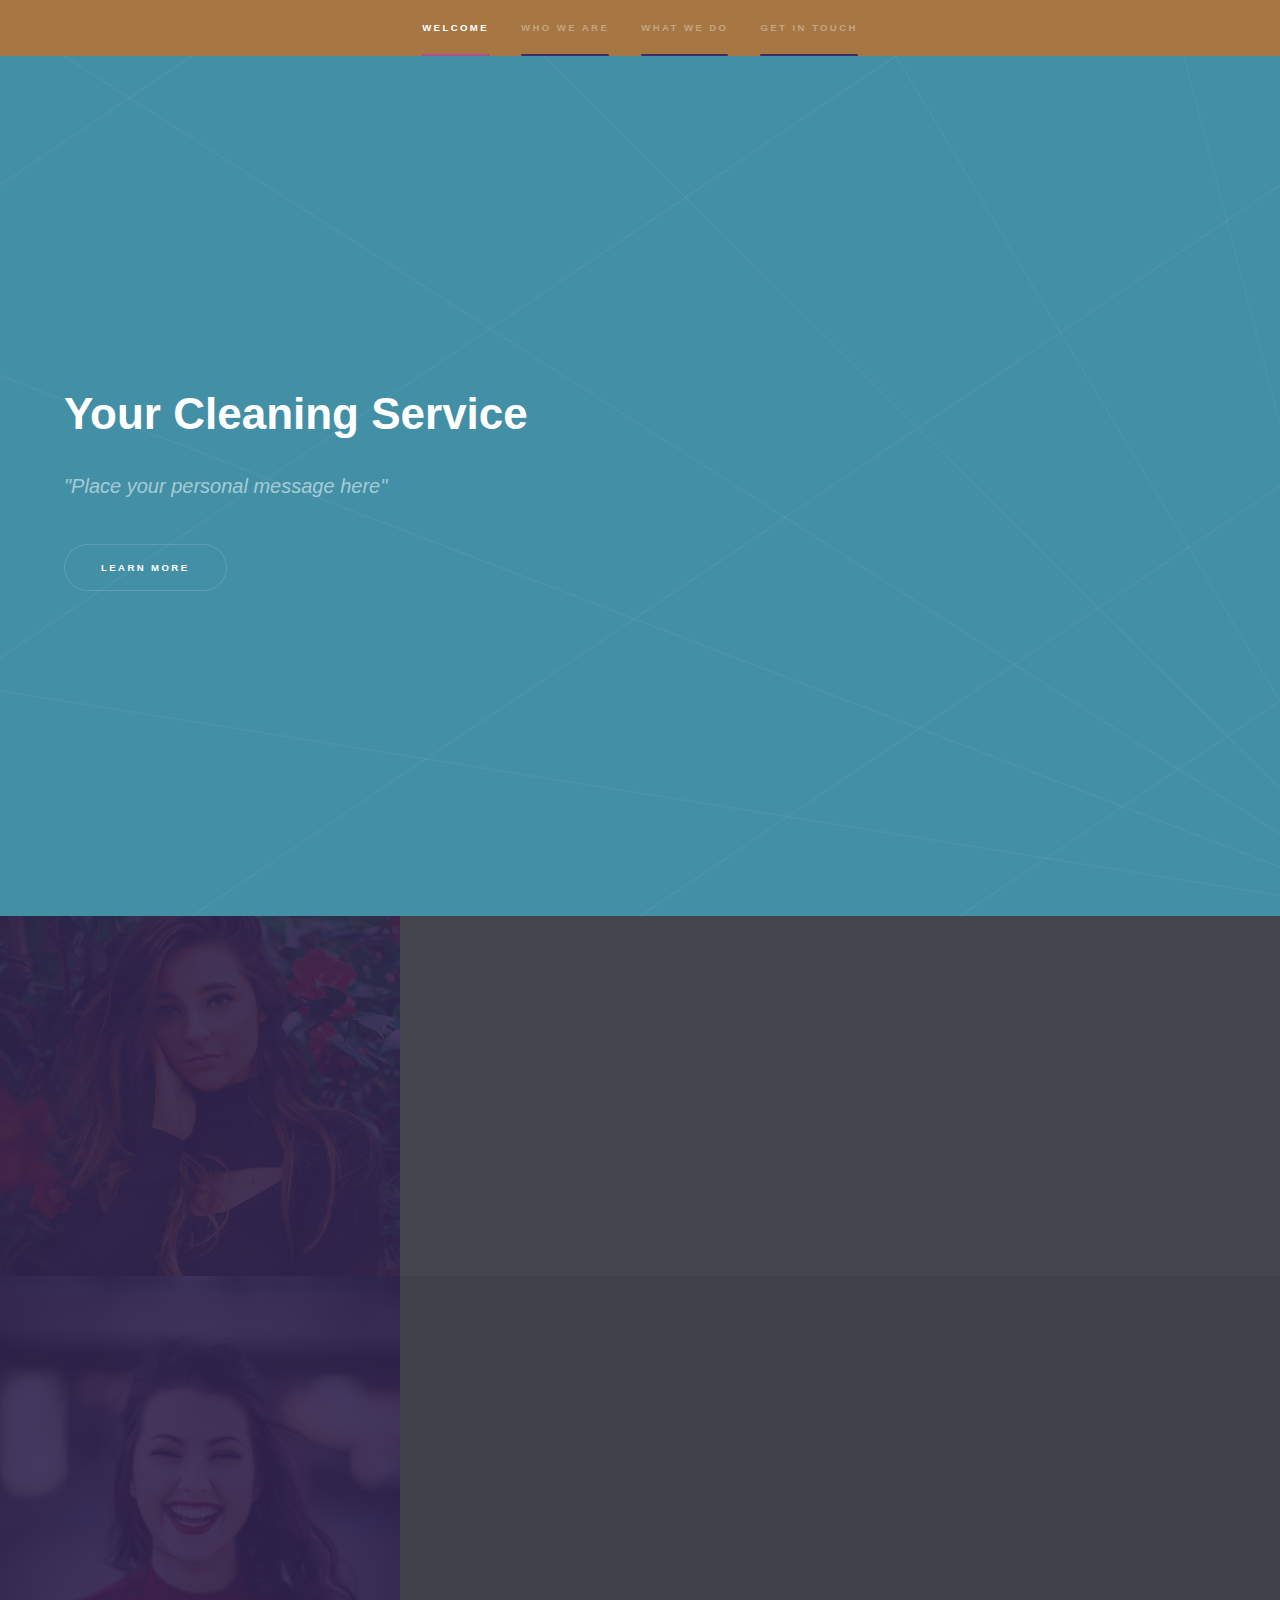
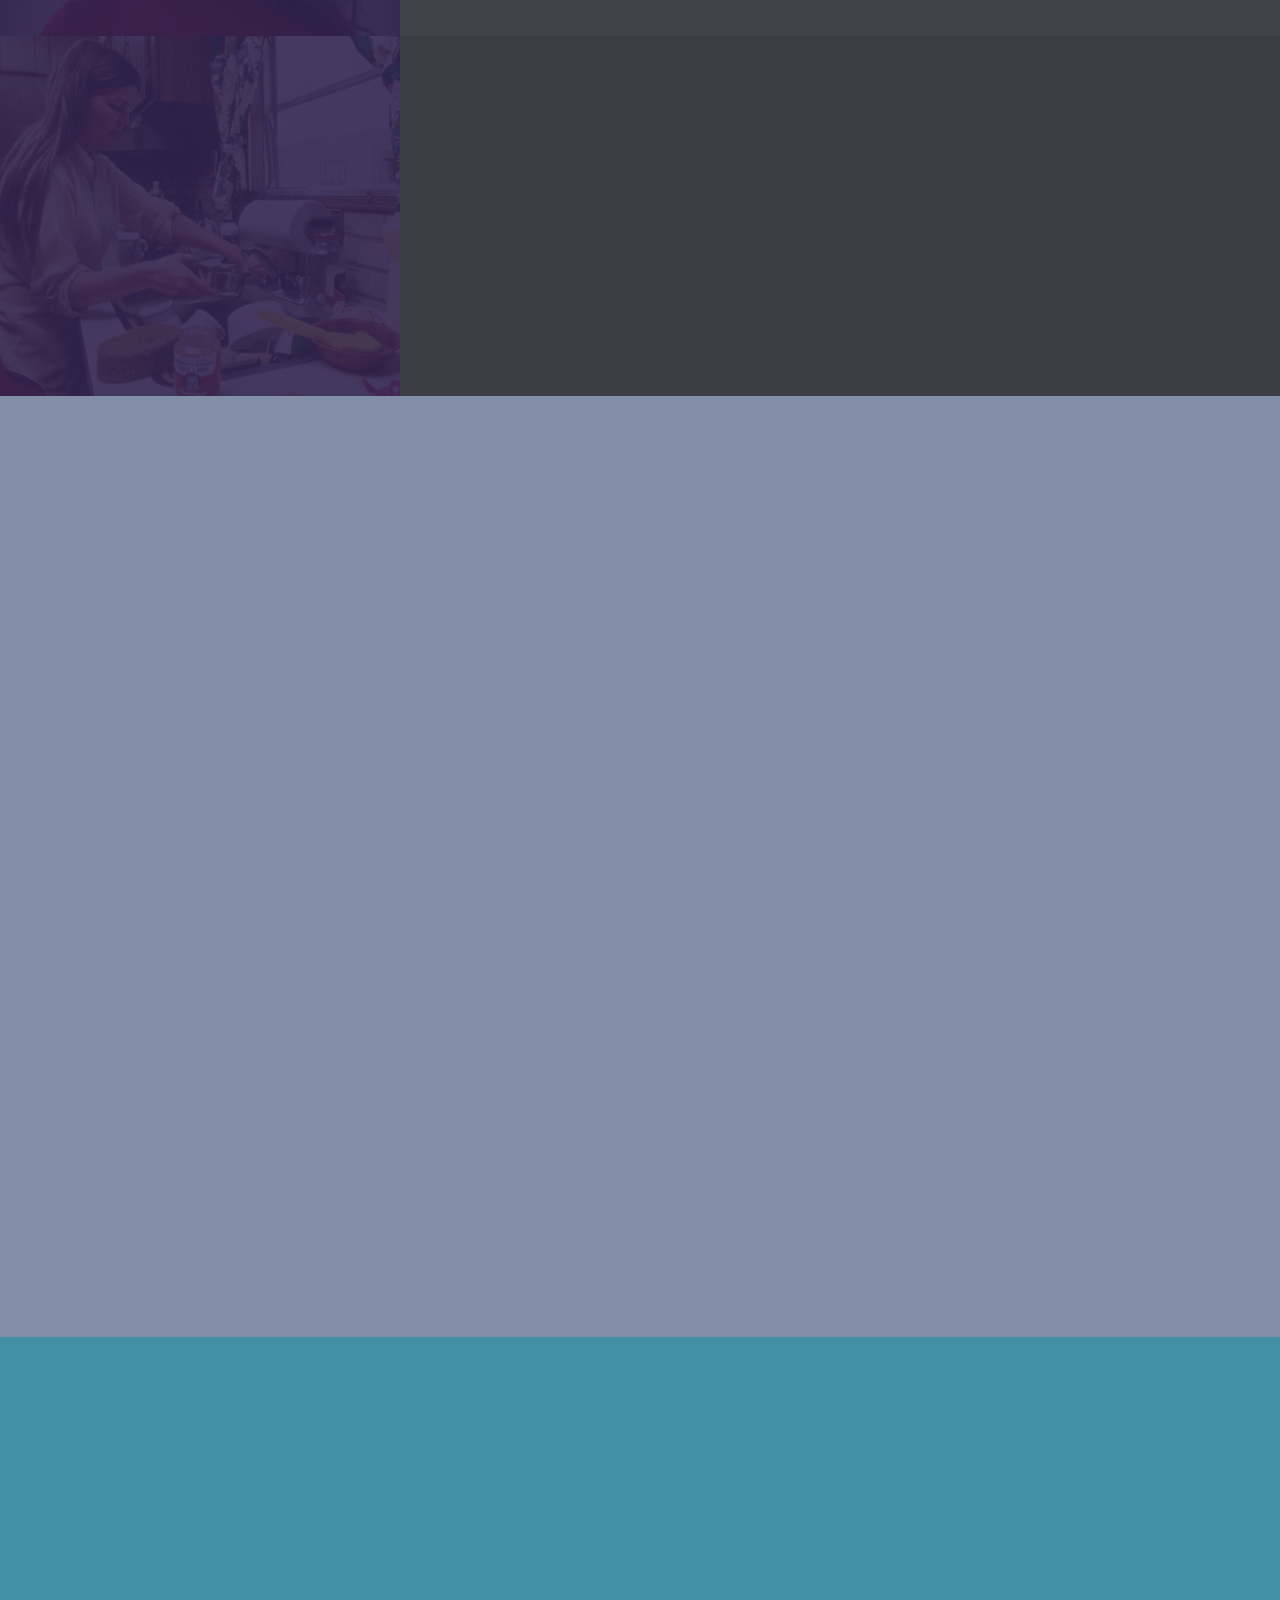
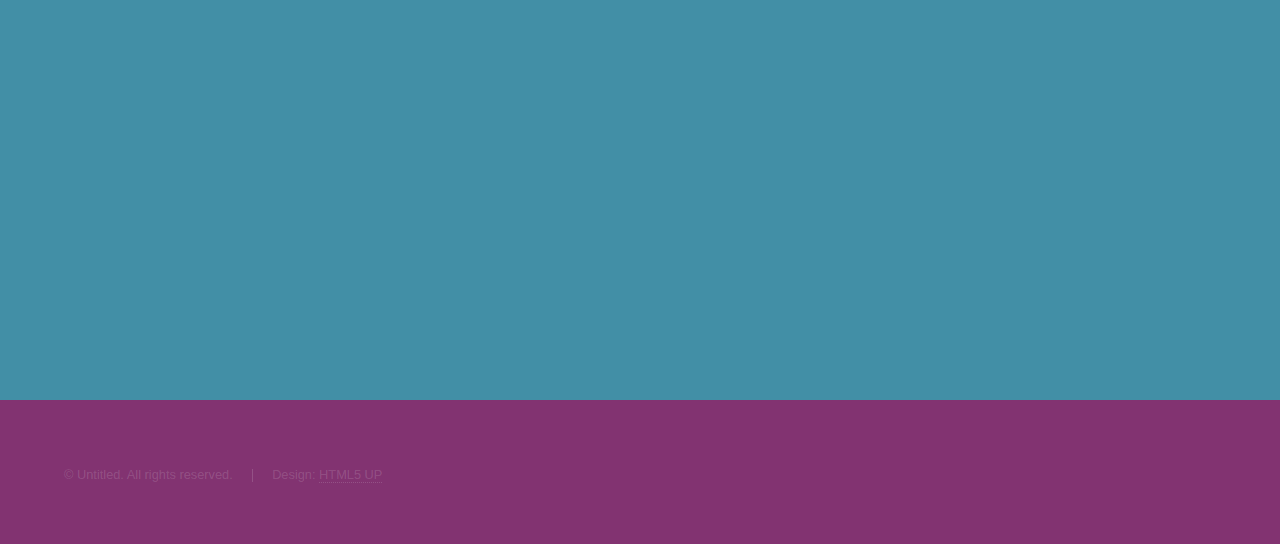
<file: index.html>
<!DOCTYPE HTML>
<!--
	Hyperspace by HTML5 UP
	html5up.net | @ajlkn
	Free for personal and commercial use under the CCA 3.0 license (html5up.net/license)
-->
<html>
	<head>
		<title>Service Site</title>
		<meta charset="utf-8" />
		<meta name="viewport" content="width=device-width, initial-scale=1, user-scalable=no" />
		<link rel="stylesheet" href="assets/css/main.css" />
		<noscript><link rel="stylesheet" href="assets/css/noscript.css" /></noscript>
	</head>
	<body class="is-preload">

		<!-- Sidebar -->
			<section id="sidebar">
				<div class="inner">
					<nav>
						<ul>
							<li><a href="#intro">Welcome</a></li>
							<li><a href="#one">Who we are</a></li>
							<li><a href="#two">What we do</a></li>
							<li><a href="#three">Get in touch</a></li>
						</ul>
					</nav>
				</div>
			</section>

		<!-- Wrapper -->
			<div id="wrapper">

				<!-- Intro -->
					<section id="intro" class="wrapper style1 fullscreen fade-up">
						<div class="inner">
							<h1>Your Cleaning Service</h1>
							<p><em>"Place your personal message here"</em></p>
							<ul class="actions">
								<li><a href="#one" class="button scrolly">Learn more</a></li>
							</ul>
						</div>
					</section>

				<!-- One -->
					<section id="one" class="wrapper style2 spotlights">
						<section>
							<a href="#" class="image"><img src="images/andre-sebastian-3_I3GXWldEw-unsplash.jpg" alt="" data-position="center center" /></a>
							<div class="content">
								<div class="inner">
									<h2>Owner</h2>
									<p>Phasellus convallis elit id ullamcorper pulvinar. Duis aliquam turpis mauris, eu ultricies erat malesuada quis. Aliquam dapibus.</p>
									<ul class="actions">
										<li><a href="generic.html" class="button">Learn more</a></li>
									</ul>
								</div>
							</div>
						</section>
						<section>
							<a href="#" class="image"><img src="images/michael-dam-mEZ3PoFGs_k-unsplash.jpg" alt="" data-position="top center" /></a>
							<div class="content">
								<div class="inner">
									<h2>Staff Member 1</h2>
									<p>Phasellus convallis elit id ullamcorper pulvinar. Duis aliquam turpis mauris, eu ultricies erat malesuada quis. Aliquam dapibus.</p>
									<ul class="actions">
										<li><a href="generic1.html" class="button">Learn more</a></li>
									</ul>
								</div>
							</div>
						</section>
						<section>
							<a href="#" class="image"><img src="images/documerica-oAU0c0SsO8A-unsplash.jpg" alt="" data-position="25% 25%" /></a>
							<div class="content">
								<div class="inner">
									<h2>Staff Member 2</h2>
									<p>Phasellus convallis elit id ullamcorper pulvinar. Duis aliquam turpis mauris, eu ultricies erat malesuada quis. Aliquam dapibus.</p>
									<ul class="actions">
										<li><a href="generic2.html" class="button">Learn more</a></li>
									</ul>
								</div>
							</div>
						</section>
					</section>

				<!-- Two -->
					<section id="two" class="wrapper style3 fade-up">
						<div class="inner">
							<h2>What we do</h2>
							<p>Phasellus convallis elit id ullamcorper pulvinar. Duis aliquam turpis mauris, eu ultricies erat malesuada quis. Aliquam dapibus, lacus eget hendrerit bibendum, urna est aliquam sem, sit amet imperdiet est velit quis lorem.</p>
							<div class="features">
								<section>
									<span class="icon solid major fa-code"></span>
									<h3>Movein/move out cleaning</h3>
									<p>Phasellus convallis elit id ullam corper amet et pulvinar. Duis aliquam turpis mauris, sed ultricies erat dapibus.</p>
								</section>
								<section>
									<span class="icon solid major fa-lock"></span>
									<h3>Routine Cleaning</h3>
									<p>Phasellus convallis elit id ullam corper amet et pulvinar. Duis aliquam turpis mauris, sed ultricies erat dapibus.</p>
								</section>
								<section>
									<span class="icon solid major fa-cog"></span>
									<h3>Residential Cleaning</h3>
									<p>Phasellus convallis elit id ullam corper amet et pulvinar. Duis aliquam turpis mauris, sed ultricies erat dapibus.</p>
								</section>
								<section>
									<span class="icon solid major fa-desktop"></span>
									<h3>Commercial Cleaning</h3>
									<p>Phasellus convallis elit id ullam corper amet et pulvinar. Duis aliquam turpis mauris, sed ultricies erat dapibus.</p>
								</section>
								<section>
									<span class="icon solid major fa-link"></span>
									<h3>Cleaning 1</h3>
									<p>Phasellus convallis elit id ullam corper amet et pulvinar. Duis aliquam turpis mauris, sed ultricies erat dapibus.</p>
								</section>
								<section>
									<span class="icon major fa-gem"></span>
									<h3>Cleaning 2</h3>
									<p>Phasellus convallis elit id ullam corper amet et pulvinar. Duis aliquam turpis mauris, sed ultricies erat dapibus.</p>
								</section>
							</div>
							<ul class="actions">
								<li><a href="generic.html" class="button">Learn more</a></li>
							</ul>
						</div>
					</section>

				<!-- Three -->
					<section id="three" class="wrapper style1 fade-up">
						<div class="inner">
							<h2>Get in touch</h2>
							<p>Phasellus convallis elit id ullamcorper pulvinar. Duis aliquam turpis mauris, eu ultricies erat malesuada quis. Aliquam dapibus, lacus eget hendrerit bibendum, urna est aliquam sem, sit amet imperdiet est velit quis lorem.</p>
							<div class="split style1">
								<section>
									<form method="post" action="#">
										<div class="fields">
											<div class="field half">
												<label for="name">Name</label>
												<input type="text" name="name" id="name" />
											</div>
											<div class="field half">
												<label for="email">Email</label>
												<input type="text" name="email" id="email" />
											</div>
											<div class="field">
												<label for="message">Message</label>
												<textarea name="message" id="message" rows="5"></textarea>
											</div>
										</div>
										<ul class="actions">
											<li><a href="" class="button submit">Send Message</a></li>
										</ul>
									</form>
								</section>
								<section>
									<ul class="contact">
										<li>
											<h3>Address</h3>
											<span>12345 Auburn Way N<br />
											Auburn, Wa 00000-0000<br />
											</span>
										</li>
										<li>
											<h3>Email</h3>
											<a href="#">user@untitled.tld</a>
										</li>
										<li>
											<h3>Phone</h3>
											<span>(000) 000-0000</span>
										</li>
										<li>
											<h3>Social</h3>
											<ul class="icons">
												<li><a href="#" class="icon brands fa-twitter"><span class="label">Twitter</span></a></li>
												<li><a href="#" class="icon brands fa-facebook-f"><span class="label">Facebook</span></a></li>
												<li><a href="#" class="icon brands fa-github"><span class="label">GitHub</span></a></li>
												<li><a href="#" class="icon brands fa-instagram"><span class="label">Instagram</span></a></li>
												<li><a href="#" class="icon brands fa-linkedin-in"><span class="label">LinkedIn</span></a></li>
											</ul>
										</li>
									</ul>
								</section>
							</div>
						</div>
					</section>

			</div>

		<!-- Footer -->
			<footer id="footer" class="wrapper style1-alt">
				<div class="inner">
					<ul class="menu">
						<li>&copy; Untitled. All rights reserved.</li><li>Design: <a href="http://html5up.net">HTML5 UP</a></li>
					</ul>
				</div>
			</footer>

		<!-- Scripts -->
			<script src="assets/js/jquery.min.js"></script>
			<script src="assets/js/jquery.scrollex.min.js"></script>
			<script src="assets/js/jquery.scrolly.min.js"></script>
			<script src="assets/js/browser.min.js"></script>
			<script src="assets/js/breakpoints.min.js"></script>
			<script src="assets/js/util.js"></script>
			<script src="assets/js/main.js"></script>

	</body>
</html>
</file>
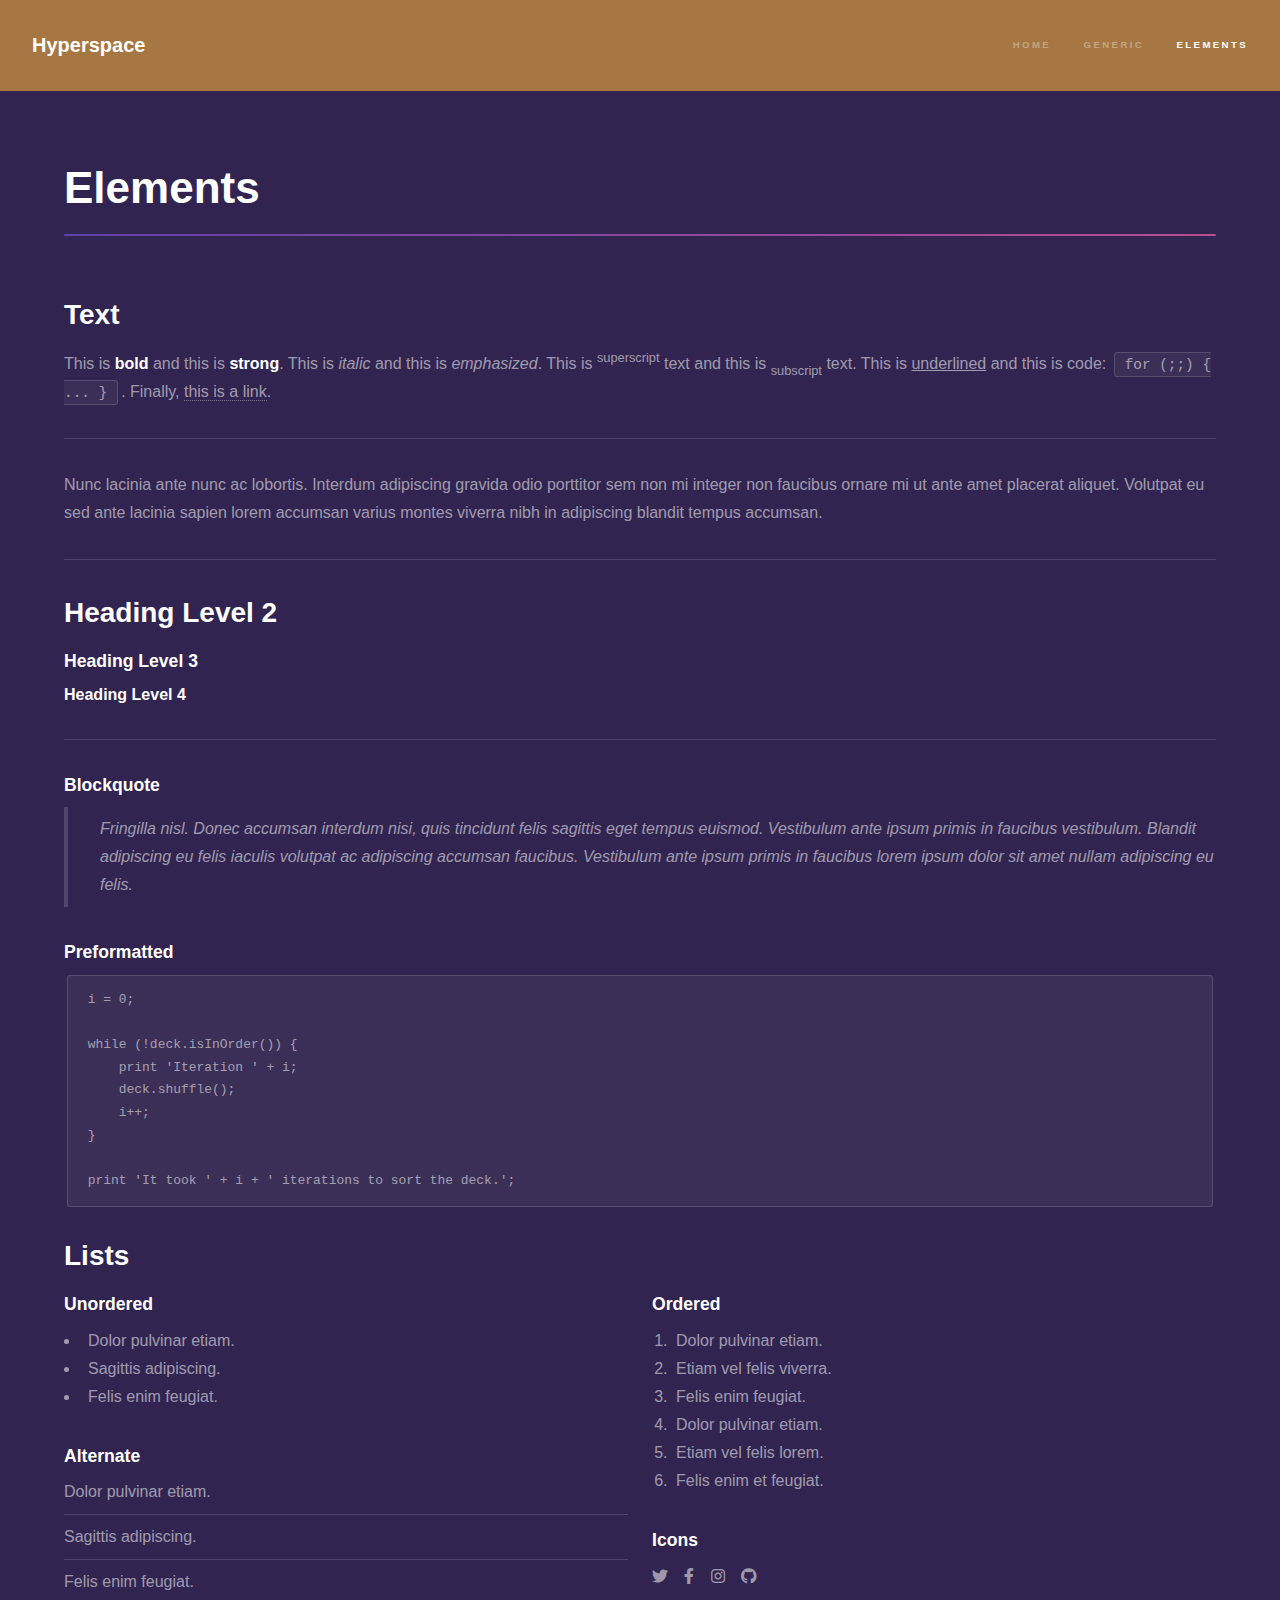
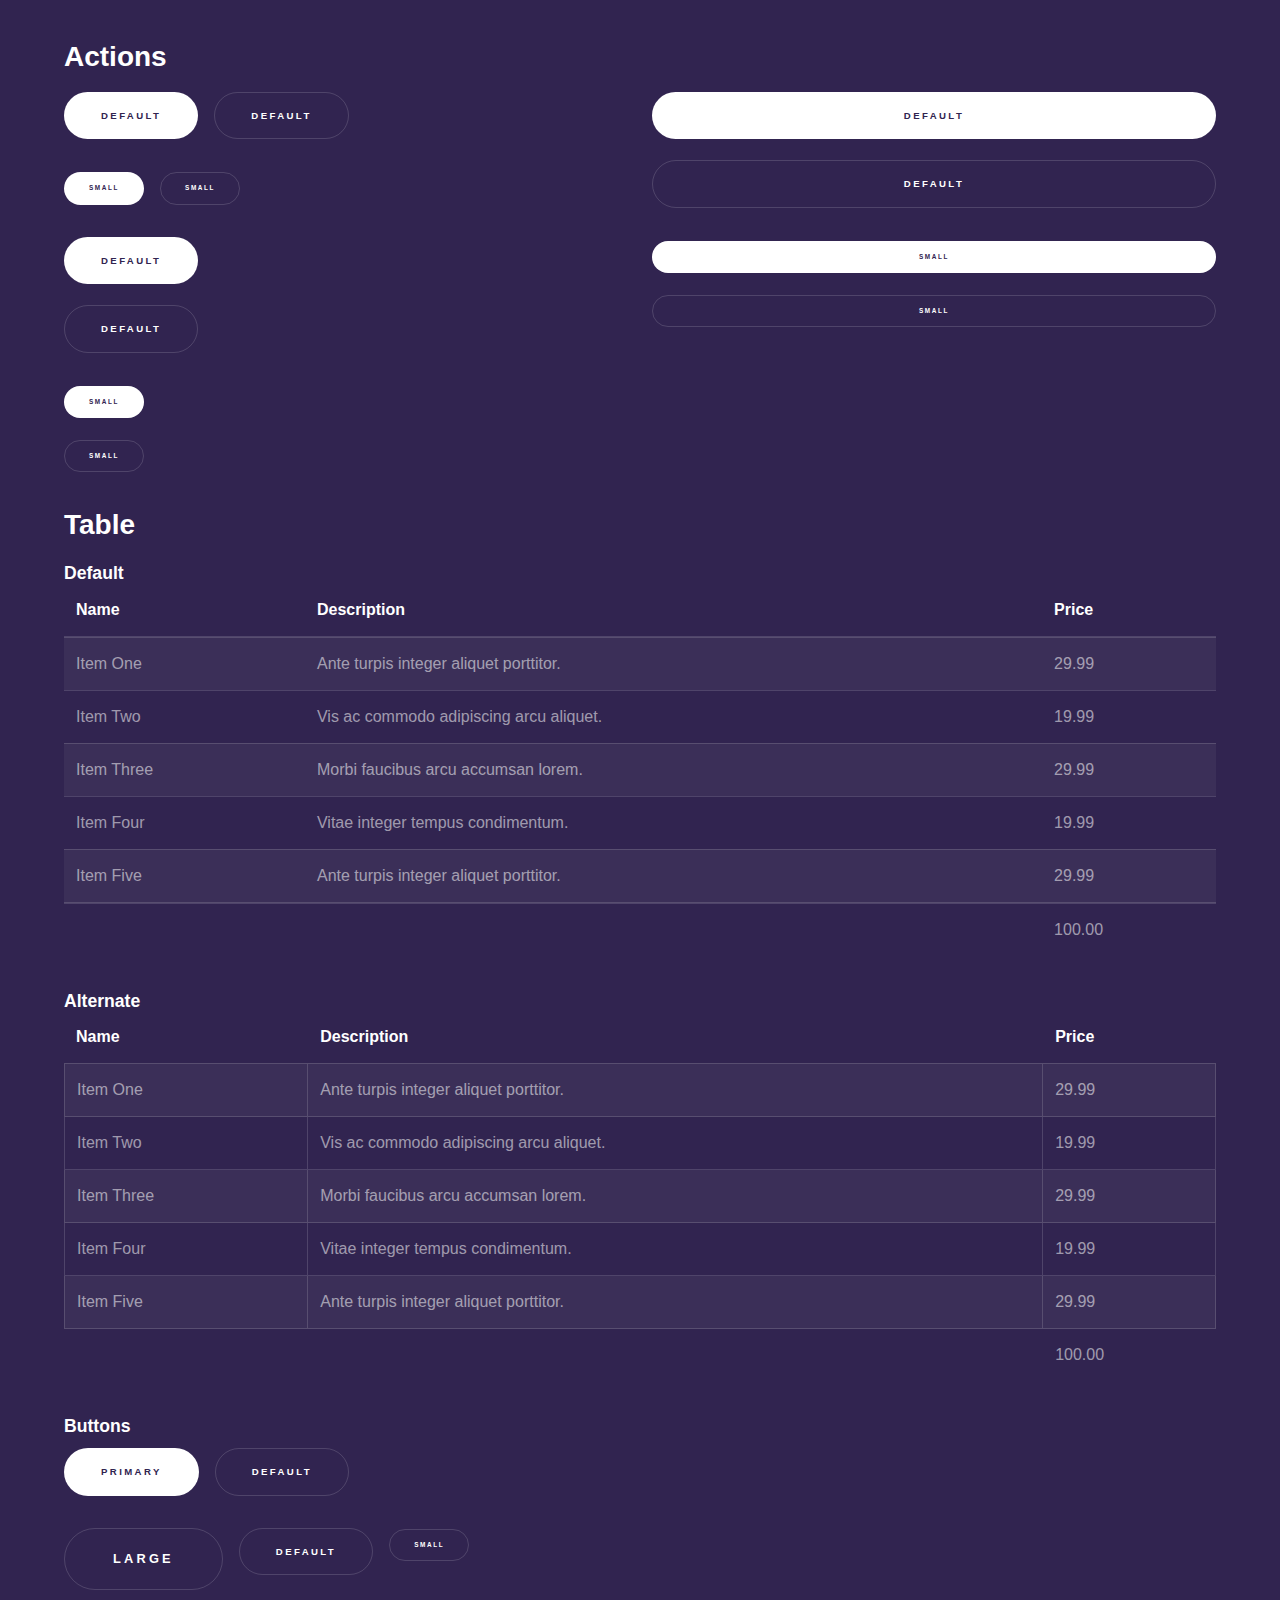
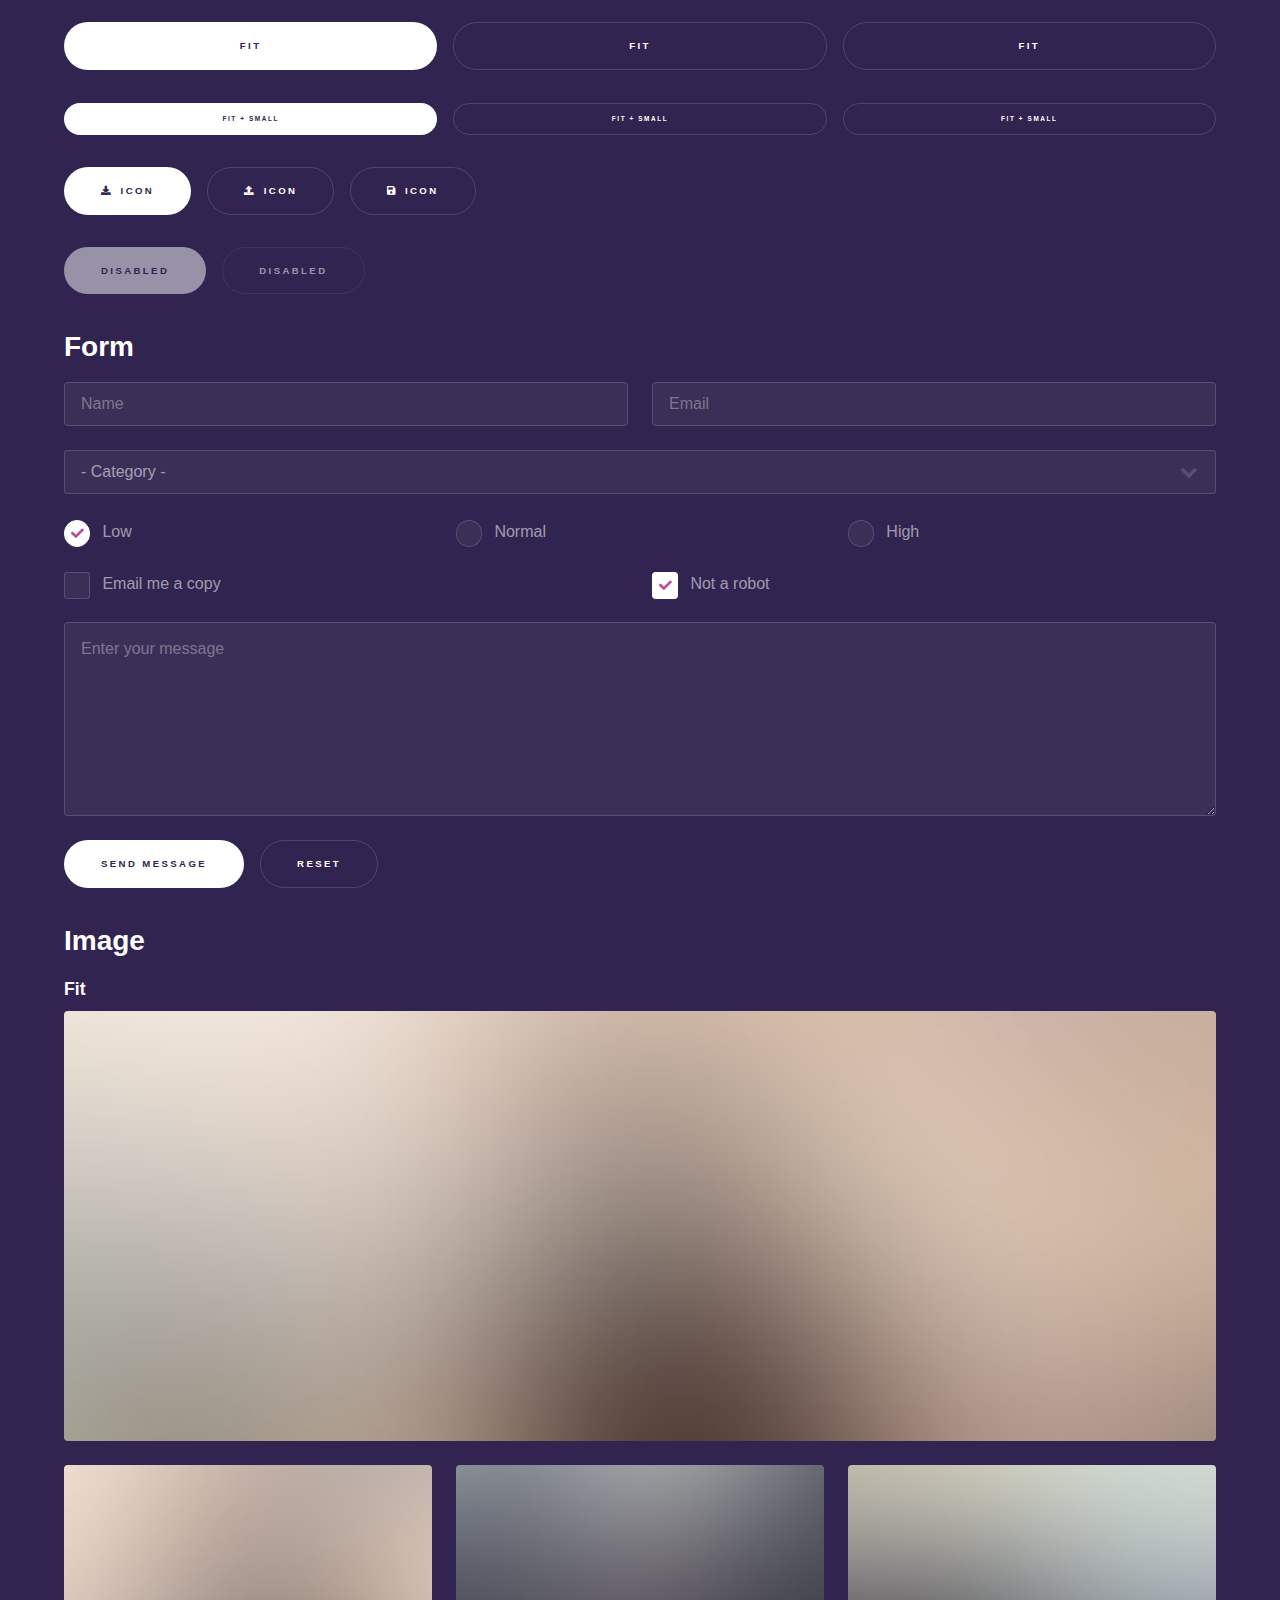
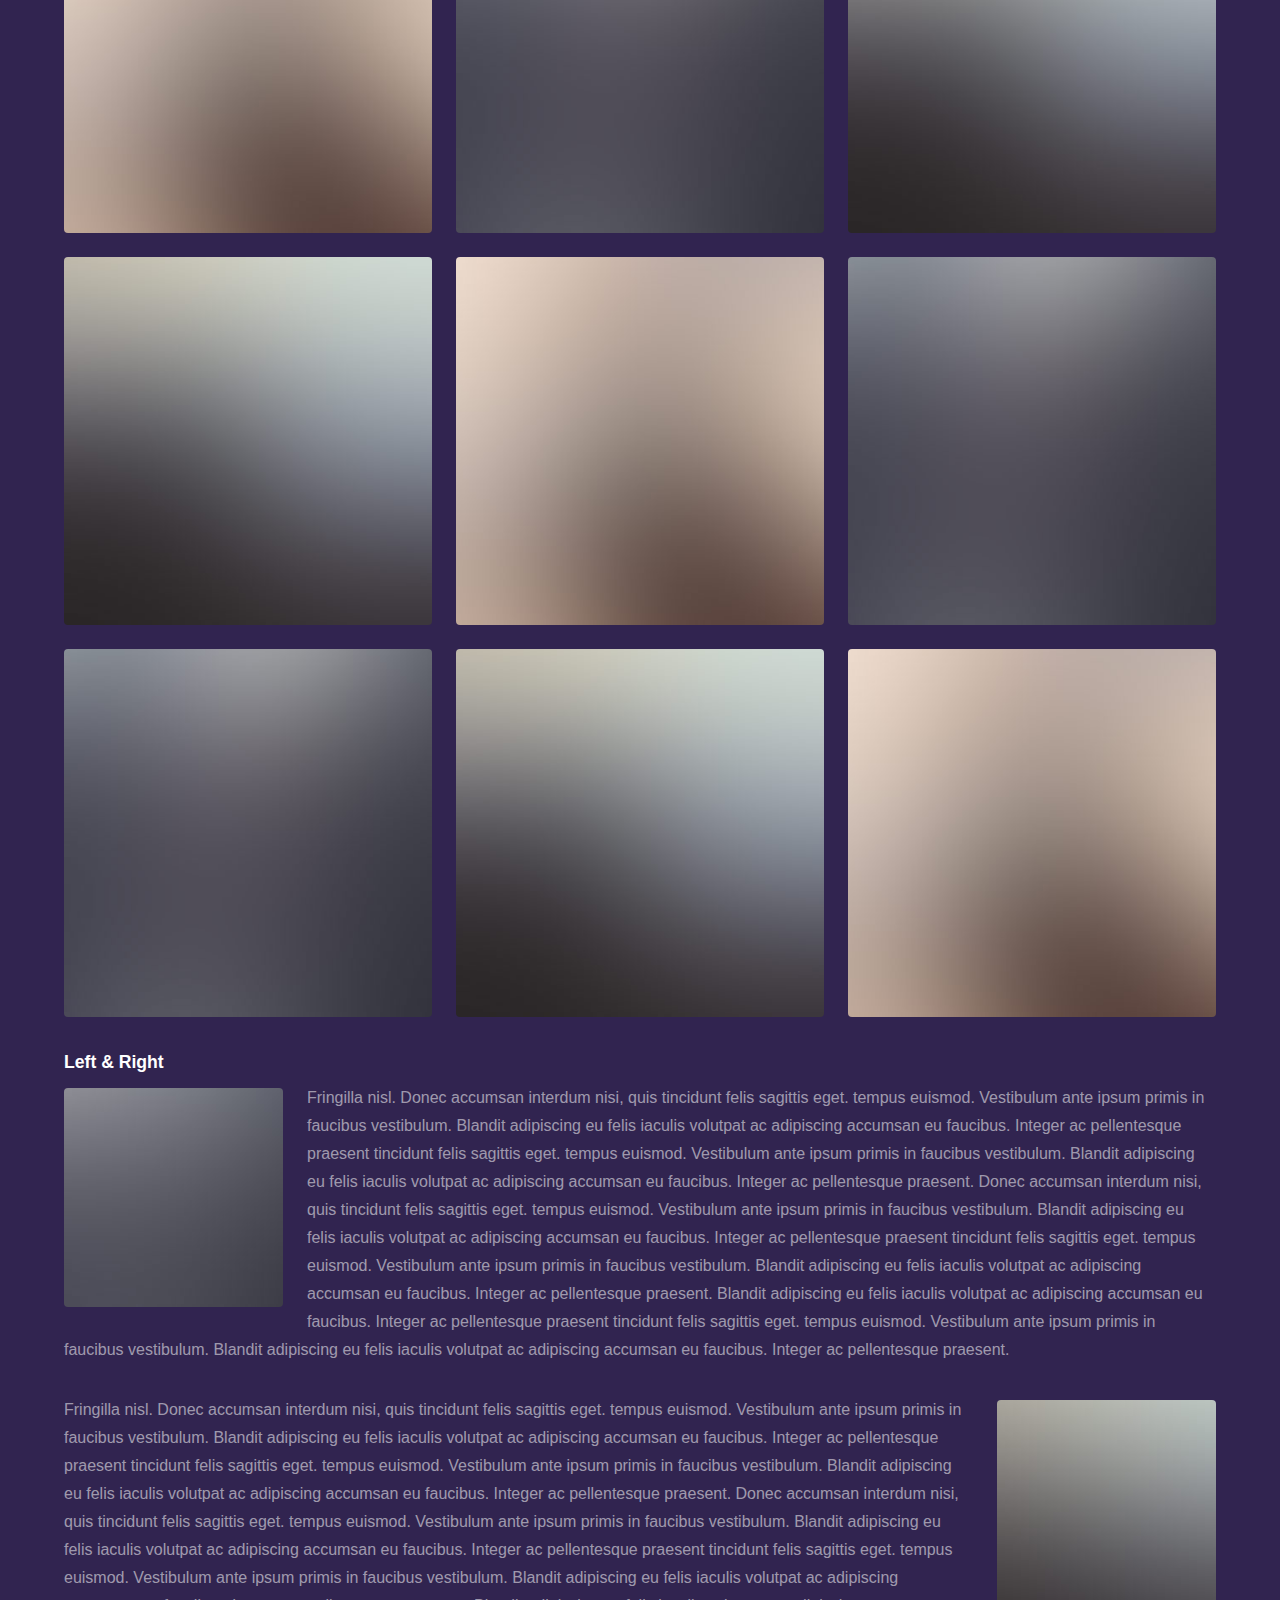
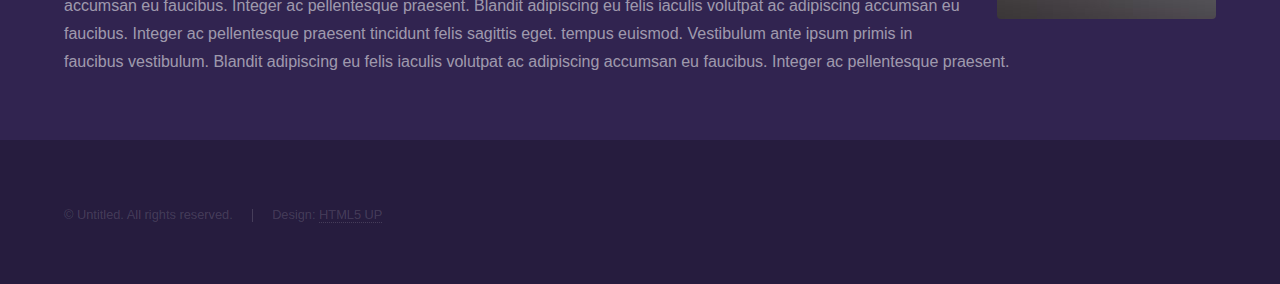
<file: elements.html>
<!DOCTYPE HTML>
<!--
	Hyperspace by HTML5 UP
	html5up.net | @ajlkn
	Free for personal and commercial use under the CCA 3.0 license (html5up.net/license)
-->
<html>
	<head>
		<title>Elements - Hyperspace by HTML5 UP</title>
		<meta charset="utf-8" />
		<meta name="viewport" content="width=device-width, initial-scale=1, user-scalable=no" />
		<link rel="stylesheet" href="assets/css/main.css" />
		<noscript><link rel="stylesheet" href="assets/css/noscript.css" /></noscript>
	</head>
	<body class="is-preload">

		<!-- Header -->
			<header id="header">
				<a href="index.html" class="title">Hyperspace</a>
				<nav>
					<ul>
						<li><a href="index.html">Home</a></li>
						<li><a href="generic.html">Generic</a></li>
						<li><a href="elements.html"  class="active">Elements</a></li>
					</ul>
				</nav>
			</header>

		<!-- Wrapper -->
			<div id="wrapper">

				<!-- Main -->
					<section id="main" class="wrapper">
						<div class="inner">
							<h1 class="major">Elements</h1>

							<!-- Text -->
								<section>
									<h2>Text</h2>
									<p>This is <b>bold</b> and this is <strong>strong</strong>. This is <i>italic</i> and this is <em>emphasized</em>.
									This is <sup>superscript</sup> text and this is <sub>subscript</sub> text.
									This is <u>underlined</u> and this is code: <code>for (;;) { ... }</code>. Finally, <a href="#">this is a link</a>.</p>
									<hr />
									<p>Nunc lacinia ante nunc ac lobortis. Interdum adipiscing gravida odio porttitor sem non mi integer non faucibus ornare mi ut ante amet placerat aliquet. Volutpat eu sed ante lacinia sapien lorem accumsan varius montes viverra nibh in adipiscing blandit tempus accumsan.</p>
									<hr />
									<h2>Heading Level 2</h2>
									<h3>Heading Level 3</h3>
									<h4>Heading Level 4</h4>
									<hr />
									<h3>Blockquote</h3>
									<blockquote>Fringilla nisl. Donec accumsan interdum nisi, quis tincidunt felis sagittis eget tempus euismod. Vestibulum ante ipsum primis in faucibus vestibulum. Blandit adipiscing eu felis iaculis volutpat ac adipiscing accumsan faucibus. Vestibulum ante ipsum primis in faucibus lorem ipsum dolor sit amet nullam adipiscing eu felis.</blockquote>
									<h3>Preformatted</h3>
									<pre><code>i = 0;

while (!deck.isInOrder()) {
    print 'Iteration ' + i;
    deck.shuffle();
    i++;
}

print 'It took ' + i + ' iterations to sort the deck.';</code></pre>
								</section>

							<!-- Lists -->
								<section>
									<h2>Lists</h2>
									<div class="row">
										<div class="col-6 col-12-medium">
											<h3>Unordered</h3>
											<ul>
												<li>Dolor pulvinar etiam.</li>
												<li>Sagittis adipiscing.</li>
												<li>Felis enim feugiat.</li>
											</ul>
											<h3>Alternate</h3>
											<ul class="alt">
												<li>Dolor pulvinar etiam.</li>
												<li>Sagittis adipiscing.</li>
												<li>Felis enim feugiat.</li>
											</ul>
										</div>
										<div class="col-6 col-12-medium">
											<h3>Ordered</h3>
											<ol>
												<li>Dolor pulvinar etiam.</li>
												<li>Etiam vel felis viverra.</li>
												<li>Felis enim feugiat.</li>
												<li>Dolor pulvinar etiam.</li>
												<li>Etiam vel felis lorem.</li>
												<li>Felis enim et feugiat.</li>
											</ol>
											<h3>Icons</h3>
											<ul class="icons">
												<li><a href="#" class="icon brands fa-twitter"><span class="label">Twitter</span></a></li>
												<li><a href="#" class="icon brands fa-facebook-f"><span class="label">Facebook</span></a></li>
												<li><a href="#" class="icon brands fa-instagram"><span class="label">Instagram</span></a></li>
												<li><a href="#" class="icon brands fa-github"><span class="label">Github</span></a></li>
											</ul>
										</div>
									</div>
									<h2>Actions</h2>
									<div class="row">
										<div class="col-6 col-12-medium">
											<ul class="actions">
												<li><a href="#" class="button primary">Default</a></li>
												<li><a href="#" class="button">Default</a></li>
											</ul>
											<ul class="actions small">
												<li><a href="#" class="button primary small">Small</a></li>
												<li><a href="#" class="button small">Small</a></li>
											</ul>
											<ul class="actions stacked">
												<li><a href="#" class="button primary">Default</a></li>
												<li><a href="#" class="button">Default</a></li>
											</ul>
											<ul class="actions stacked">
												<li><a href="#" class="button primary small">Small</a></li>
												<li><a href="#" class="button small">Small</a></li>
											</ul>
										</div>
										<div class="col-6 col-12-medium">
											<ul class="actions stacked">
												<li><a href="#" class="button primary fit">Default</a></li>
												<li><a href="#" class="button fit">Default</a></li>
											</ul>
											<ul class="actions stacked">
												<li><a href="#" class="button primary small fit">Small</a></li>
												<li><a href="#" class="button small fit">Small</a></li>
											</ul>
										</div>
									</div>
								</section>

							<!-- Table -->
								<section>
									<h2>Table</h2>
									<h3>Default</h3>
									<div class="table-wrapper">
										<table>
											<thead>
												<tr>
													<th>Name</th>
													<th>Description</th>
													<th>Price</th>
												</tr>
											</thead>
											<tbody>
												<tr>
													<td>Item One</td>
													<td>Ante turpis integer aliquet porttitor.</td>
													<td>29.99</td>
												</tr>
												<tr>
													<td>Item Two</td>
													<td>Vis ac commodo adipiscing arcu aliquet.</td>
													<td>19.99</td>
												</tr>
												<tr>
													<td>Item Three</td>
													<td> Morbi faucibus arcu accumsan lorem.</td>
													<td>29.99</td>
												</tr>
												<tr>
													<td>Item Four</td>
													<td>Vitae integer tempus condimentum.</td>
													<td>19.99</td>
												</tr>
												<tr>
													<td>Item Five</td>
													<td>Ante turpis integer aliquet porttitor.</td>
													<td>29.99</td>
												</tr>
											</tbody>
											<tfoot>
												<tr>
													<td colspan="2"></td>
													<td>100.00</td>
												</tr>
											</tfoot>
										</table>
									</div>

									<h3>Alternate</h3>
									<div class="table-wrapper">
										<table class="alt">
											<thead>
												<tr>
													<th>Name</th>
													<th>Description</th>
													<th>Price</th>
												</tr>
											</thead>
											<tbody>
												<tr>
													<td>Item One</td>
													<td>Ante turpis integer aliquet porttitor.</td>
													<td>29.99</td>
												</tr>
												<tr>
													<td>Item Two</td>
													<td>Vis ac commodo adipiscing arcu aliquet.</td>
													<td>19.99</td>
												</tr>
												<tr>
													<td>Item Three</td>
													<td> Morbi faucibus arcu accumsan lorem.</td>
													<td>29.99</td>
												</tr>
												<tr>
													<td>Item Four</td>
													<td>Vitae integer tempus condimentum.</td>
													<td>19.99</td>
												</tr>
												<tr>
													<td>Item Five</td>
													<td>Ante turpis integer aliquet porttitor.</td>
													<td>29.99</td>
												</tr>
											</tbody>
											<tfoot>
												<tr>
													<td colspan="2"></td>
													<td>100.00</td>
												</tr>
											</tfoot>
										</table>
									</div>
								</section>

							<!-- Buttons -->
								<section>
									<h3>Buttons</h3>
									<ul class="actions">
										<li><a href="#" class="button primary">Primary</a></li>
										<li><a href="#" class="button">Default</a></li>
									</ul>
									<ul class="actions">
										<li><a href="#" class="button large">Large</a></li>
										<li><a href="#" class="button">Default</a></li>
										<li><a href="#" class="button small">Small</a></li>
									</ul>
									<ul class="actions fit">
										<li><a href="#" class="button primary fit">Fit</a></li>
										<li><a href="#" class="button fit">Fit</a></li>
										<li><a href="#" class="button fit">Fit</a></li>
									</ul>
									<ul class="actions fit small">
										<li><a href="#" class="button primary fit small">Fit + Small</a></li>
										<li><a href="#" class="button fit small">Fit + Small</a></li>
										<li><a href="#" class="button fit small">Fit + Small</a></li>
									</ul>
									<ul class="actions">
										<li><a href="#" class="button primary icon solid fa-download">Icon</a></li>
										<li><a href="#" class="button icon solid fa-upload">Icon</a></li>
										<li><a href="#" class="button icon solid fa-save">Icon</a></li>
									</ul>
									<ul class="actions">
										<li><span class="button primary disabled">Disabled</span></li>
										<li><span class="button disabled">Disabled</span></li>
									</ul>
								</section>

							<!-- Form -->
								<section>
									<h2>Form</h2>
									<form method="post" action="#">
										<div class="row gtr-uniform">
											<div class="col-6 col-12-xsmall">
												<input type="text" name="demo-name" id="demo-name" value="" placeholder="Name" />
											</div>
											<div class="col-6 col-12-xsmall">
												<input type="email" name="demo-email" id="demo-email" value="" placeholder="Email" />
											</div>
											<div class="col-12">
												<select name="demo-category" id="demo-category">
													<option value="">- Category -</option>
													<option value="1">Manufacturing</option>
													<option value="1">Shipping</option>
													<option value="1">Administration</option>
													<option value="1">Human Resources</option>
												</select>
											</div>
											<div class="col-4 col-12-small">
												<input type="radio" id="demo-priority-low" name="demo-priority" checked>
												<label for="demo-priority-low">Low</label>
											</div>
											<div class="col-4 col-12-small">
												<input type="radio" id="demo-priority-normal" name="demo-priority">
												<label for="demo-priority-normal">Normal</label>
											</div>
											<div class="col-4 col-12-small">
												<input type="radio" id="demo-priority-high" name="demo-priority">
												<label for="demo-priority-high">High</label>
											</div>
											<div class="col-6 col-12-small">
												<input type="checkbox" id="demo-copy" name="demo-copy">
												<label for="demo-copy">Email me a copy</label>
											</div>
											<div class="col-6 col-12-small">
												<input type="checkbox" id="demo-human" name="demo-human" checked>
												<label for="demo-human">Not a robot</label>
											</div>
											<div class="col-12">
												<textarea name="demo-message" id="demo-message" placeholder="Enter your message" rows="6"></textarea>
											</div>
											<div class="col-12">
												<ul class="actions">
													<li><input type="submit" value="Send Message" class="primary" /></li>
													<li><input type="reset" value="Reset" /></li>
												</ul>
											</div>
										</div>
									</form>
								</section>

							<!-- Image -->
								<section>
									<h2>Image</h2>
									<h3>Fit</h3>
									<div class="box alt">
										<div class="row gtr-uniform">
											<div class="col-12"><span class="image fit"><img src="images/pic04.jpg" alt="" /></span></div>
											<div class="col-4"><span class="image fit"><img src="images/pic01.jpg" alt="" /></span></div>
											<div class="col-4"><span class="image fit"><img src="images/pic02.jpg" alt="" /></span></div>
											<div class="col-4"><span class="image fit"><img src="images/pic03.jpg" alt="" /></span></div>
											<div class="col-4"><span class="image fit"><img src="images/pic03.jpg" alt="" /></span></div>
											<div class="col-4"><span class="image fit"><img src="images/pic01.jpg" alt="" /></span></div>
											<div class="col-4"><span class="image fit"><img src="images/pic02.jpg" alt="" /></span></div>
											<div class="col-4"><span class="image fit"><img src="images/pic02.jpg" alt="" /></span></div>
											<div class="col-4"><span class="image fit"><img src="images/pic03.jpg" alt="" /></span></div>
											<div class="col-4"><span class="image fit"><img src="images/pic01.jpg" alt="" /></span></div>
										</div>
									</div>
									<h3>Left &amp; Right</h3>
									<p><span class="image left"><img src="images/pic05.jpg" alt="" /></span>Fringilla nisl. Donec accumsan interdum nisi, quis tincidunt felis sagittis eget. tempus euismod. Vestibulum ante ipsum primis in faucibus vestibulum. Blandit adipiscing eu felis iaculis volutpat ac adipiscing accumsan eu faucibus. Integer ac pellentesque praesent tincidunt felis sagittis eget. tempus euismod. Vestibulum ante ipsum primis in faucibus vestibulum. Blandit adipiscing eu felis iaculis volutpat ac adipiscing accumsan eu faucibus. Integer ac pellentesque praesent. Donec accumsan interdum nisi, quis tincidunt felis sagittis eget. tempus euismod. Vestibulum ante ipsum primis in faucibus vestibulum. Blandit adipiscing eu felis iaculis volutpat ac adipiscing accumsan eu faucibus. Integer ac pellentesque praesent tincidunt felis sagittis eget. tempus euismod. Vestibulum ante ipsum primis in faucibus vestibulum. Blandit adipiscing eu felis iaculis volutpat ac adipiscing accumsan eu faucibus. Integer ac pellentesque praesent. Blandit adipiscing eu felis iaculis volutpat ac adipiscing accumsan eu faucibus. Integer ac pellentesque praesent tincidunt felis sagittis eget. tempus euismod. Vestibulum ante ipsum primis in faucibus vestibulum. Blandit adipiscing eu felis iaculis volutpat ac adipiscing accumsan eu faucibus. Integer ac pellentesque praesent.</p>
									<p><span class="image right"><img src="images/pic06.jpg" alt="" /></span>Fringilla nisl. Donec accumsan interdum nisi, quis tincidunt felis sagittis eget. tempus euismod. Vestibulum ante ipsum primis in faucibus vestibulum. Blandit adipiscing eu felis iaculis volutpat ac adipiscing accumsan eu faucibus. Integer ac pellentesque praesent tincidunt felis sagittis eget. tempus euismod. Vestibulum ante ipsum primis in faucibus vestibulum. Blandit adipiscing eu felis iaculis volutpat ac adipiscing accumsan eu faucibus. Integer ac pellentesque praesent. Donec accumsan interdum nisi, quis tincidunt felis sagittis eget. tempus euismod. Vestibulum ante ipsum primis in faucibus vestibulum. Blandit adipiscing eu felis iaculis volutpat ac adipiscing accumsan eu faucibus. Integer ac pellentesque praesent tincidunt felis sagittis eget. tempus euismod. Vestibulum ante ipsum primis in faucibus vestibulum. Blandit adipiscing eu felis iaculis volutpat ac adipiscing accumsan eu faucibus. Integer ac pellentesque praesent. Blandit adipiscing eu felis iaculis volutpat ac adipiscing accumsan eu faucibus. Integer ac pellentesque praesent tincidunt felis sagittis eget. tempus euismod. Vestibulum ante ipsum primis in faucibus vestibulum. Blandit adipiscing eu felis iaculis volutpat ac adipiscing accumsan eu faucibus. Integer ac pellentesque praesent.</p>
								</section>

						</div>
					</section>

			</div>

		<!-- Footer -->
			<footer id="footer" class="wrapper alt">
				<div class="inner">
					<ul class="menu">
						<li>&copy; Untitled. All rights reserved.</li><li>Design: <a href="http://html5up.net">HTML5 UP</a></li>
					</ul>
				</div>
			</footer>

		<!-- Scripts -->
			<script src="assets/js/jquery.min.js"></script>
			<script src="assets/js/jquery.scrollex.min.js"></script>
			<script src="assets/js/jquery.scrolly.min.js"></script>
			<script src="assets/js/browser.min.js"></script>
			<script src="assets/js/breakpoints.min.js"></script>
			<script src="assets/js/util.js"></script>
			<script src="assets/js/main.js"></script>

	</body>
</html>
</file>
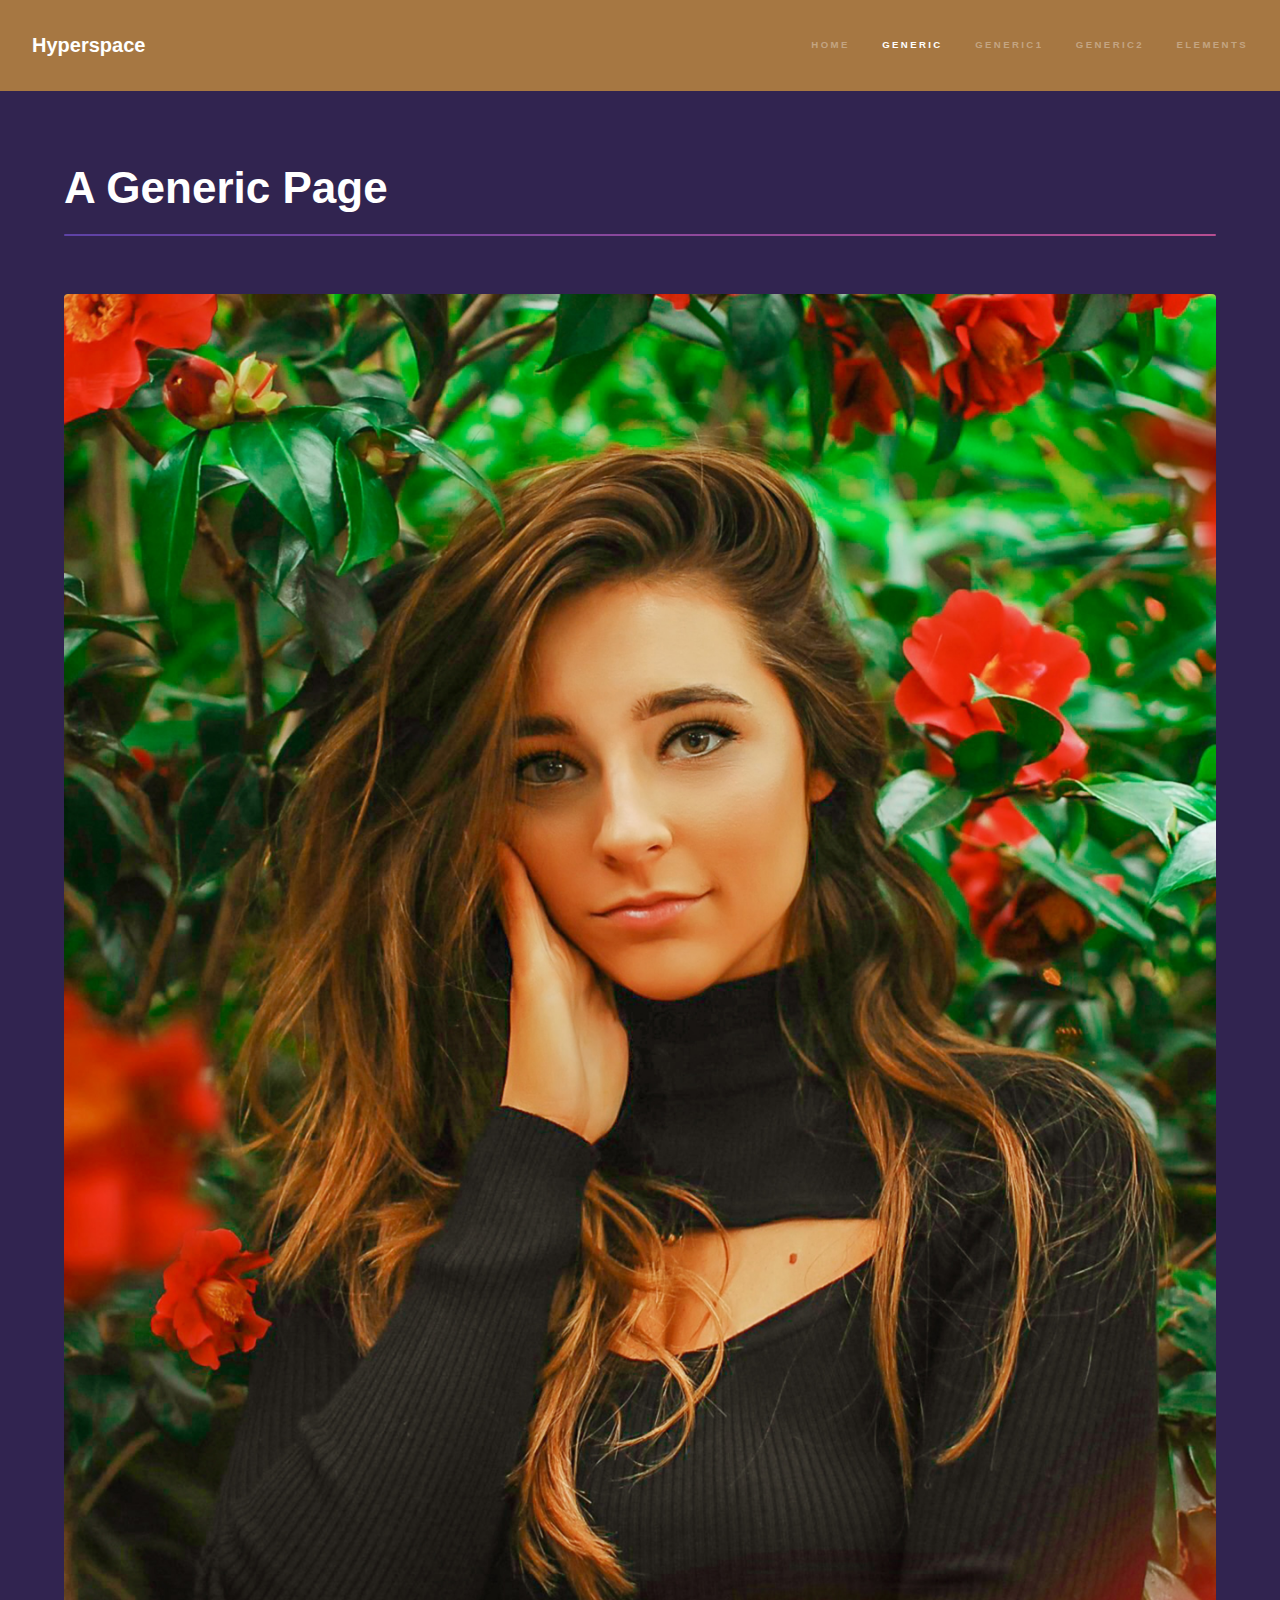
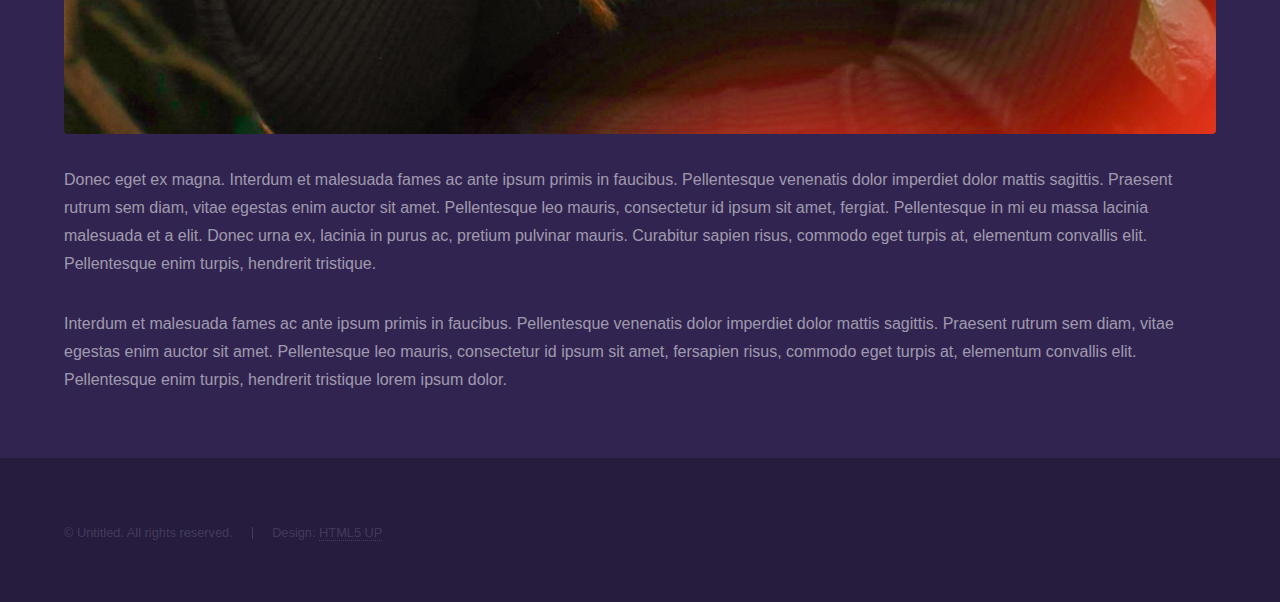
<file: generic.html>
<!DOCTYPE HTML>
<!--
	Hyperspace by HTML5 UP
	html5up.net | @ajlkn
	Free for personal and commercial use under the CCA 3.0 license (html5up.net/license)
-->
<html>
	<head>
		<title>Generic - Hyperspace by HTML5 UP</title>
		<meta charset="utf-8" />
		<meta name="viewport" content="width=device-width, initial-scale=1, user-scalable=no" />
		<link rel="stylesheet" href="assets/css/main.css" />
		<noscript><link rel="stylesheet" href="assets/css/noscript.css" /></noscript>
	</head>
	<body class="is-preload">

		<!-- Header -->
			<header id="header">
				<a href="index.html" class="title">Hyperspace</a>
				<nav>
					<ul>
						<li><a href="index.html">Home</a></li>
						<li><a href="generic.html" class="active">Generic</a></li>
						<li><a href="generic1.html" >Generic1</a></li>
						<li><a href="generic2.html" >Generic2</a></li>
						<li><a href="elements.html">Elements</a></li>
					</ul>
				</nav>
			</header>

		<!-- Wrapper -->
			<div id="wrapper">

				<!-- Main -->
					<section id="main" class="wrapper">
						<div class="inner">
							<h1 class="major">A Generic Page</h1>
							<span class="image fit"><img src="images/andre-sebastian-3_I3GXWldEw-unsplash.jpg" alt="" /></span>
							<p>Donec eget ex magna. Interdum et malesuada fames ac ante ipsum primis in faucibus. Pellentesque venenatis dolor imperdiet dolor mattis sagittis. Praesent rutrum sem diam, vitae egestas enim auctor sit amet. Pellentesque leo mauris, consectetur id ipsum sit amet, fergiat. Pellentesque in mi eu massa lacinia malesuada et a elit. Donec urna ex, lacinia in purus ac, pretium pulvinar mauris. Curabitur sapien risus, commodo eget turpis at, elementum convallis elit. Pellentesque enim turpis, hendrerit tristique.</p>
							<p>Interdum et malesuada fames ac ante ipsum primis in faucibus. Pellentesque venenatis dolor imperdiet dolor mattis sagittis. Praesent rutrum sem diam, vitae egestas enim auctor sit amet. Pellentesque leo mauris, consectetur id ipsum sit amet, fersapien risus, commodo eget turpis at, elementum convallis elit. Pellentesque enim turpis, hendrerit tristique lorem ipsum dolor.</p>
						</div>
					</section>

			</div>

		<!-- Footer -->
			<footer id="footer" class="wrapper alt">
				<div class="inner">
					<ul class="menu">
						<li>&copy; Untitled. All rights reserved.</li><li>Design: <a href="http://html5up.net">HTML5 UP</a></li>
					</ul>
				</div>
			</footer>

		<!-- Scripts -->
			<script src="assets/js/jquery.min.js"></script>
			<script src="assets/js/jquery.scrollex.min.js"></script>
			<script src="assets/js/jquery.scrolly.min.js"></script>
			<script src="assets/js/browser.min.js"></script>
			<script src="assets/js/breakpoints.min.js"></script>
			<script src="assets/js/util.js"></script>
			<script src="assets/js/main.js"></script>

	</body>
</html>
</file>
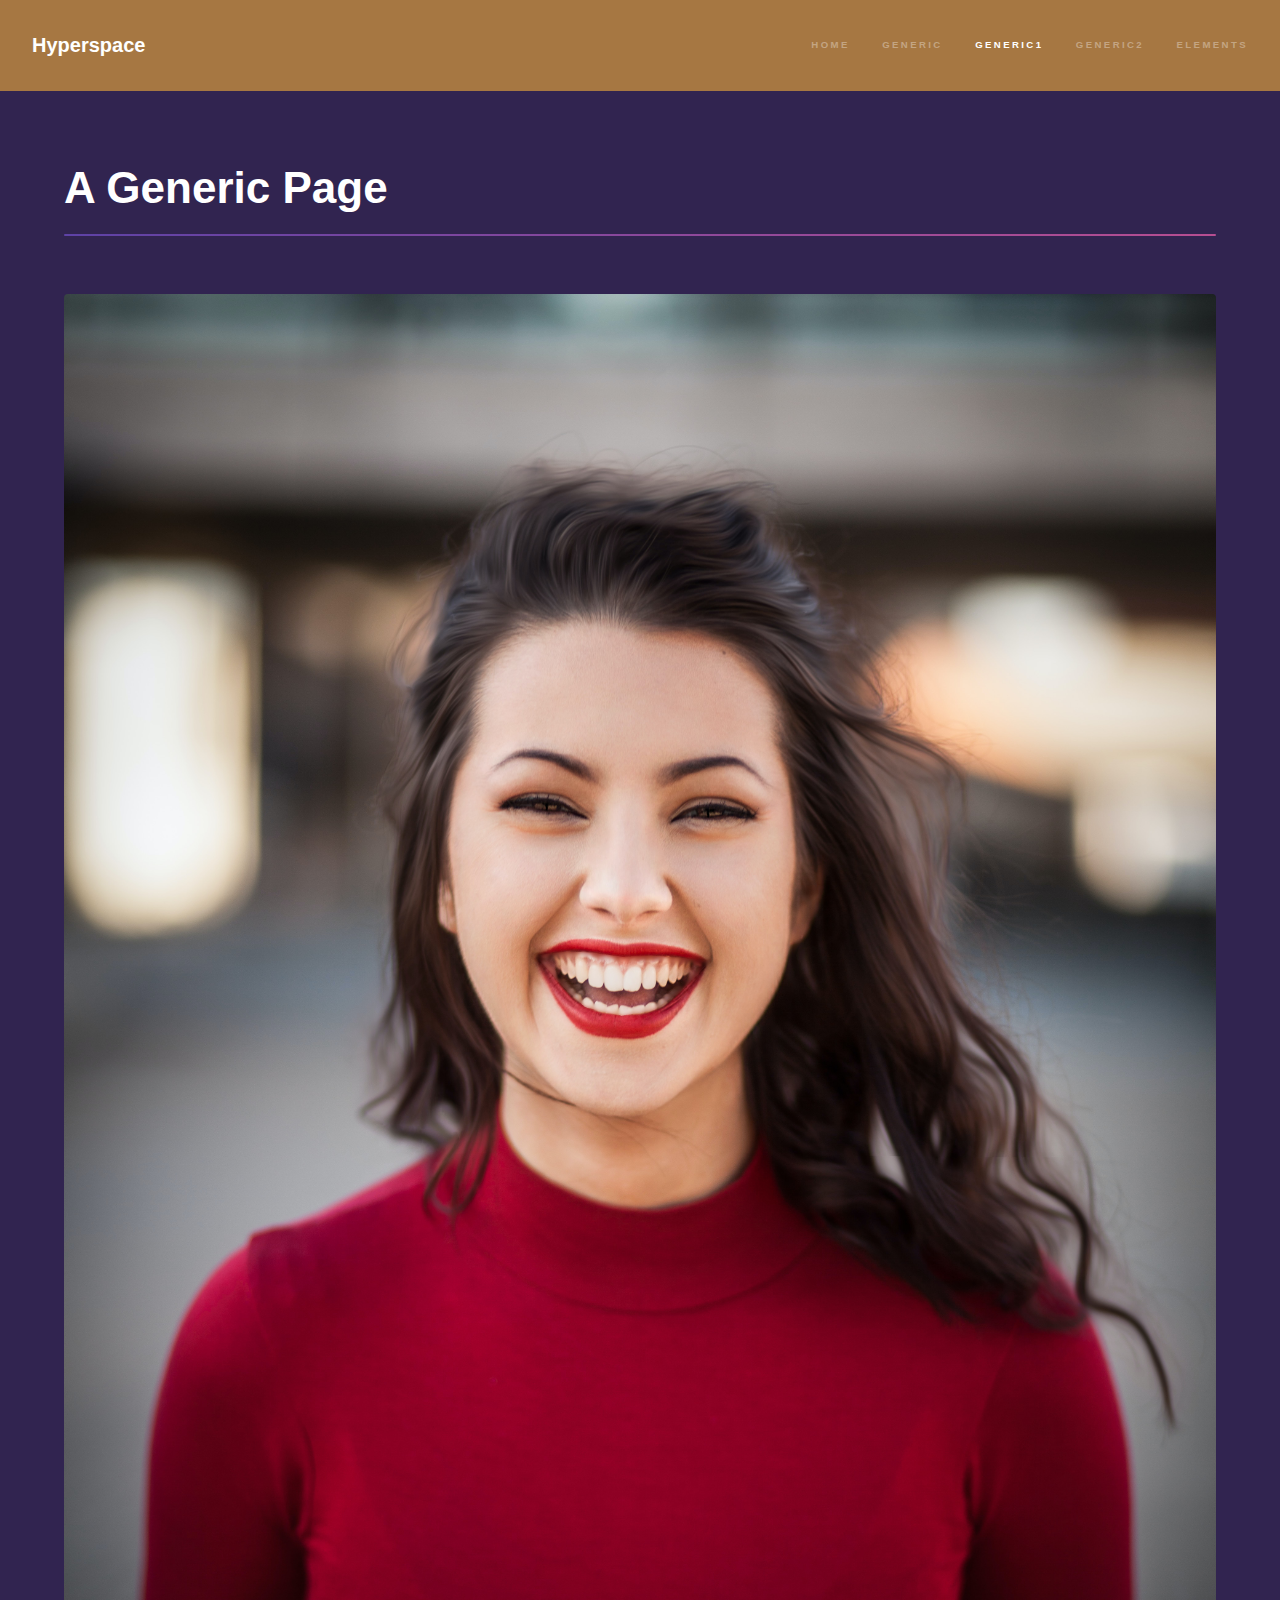
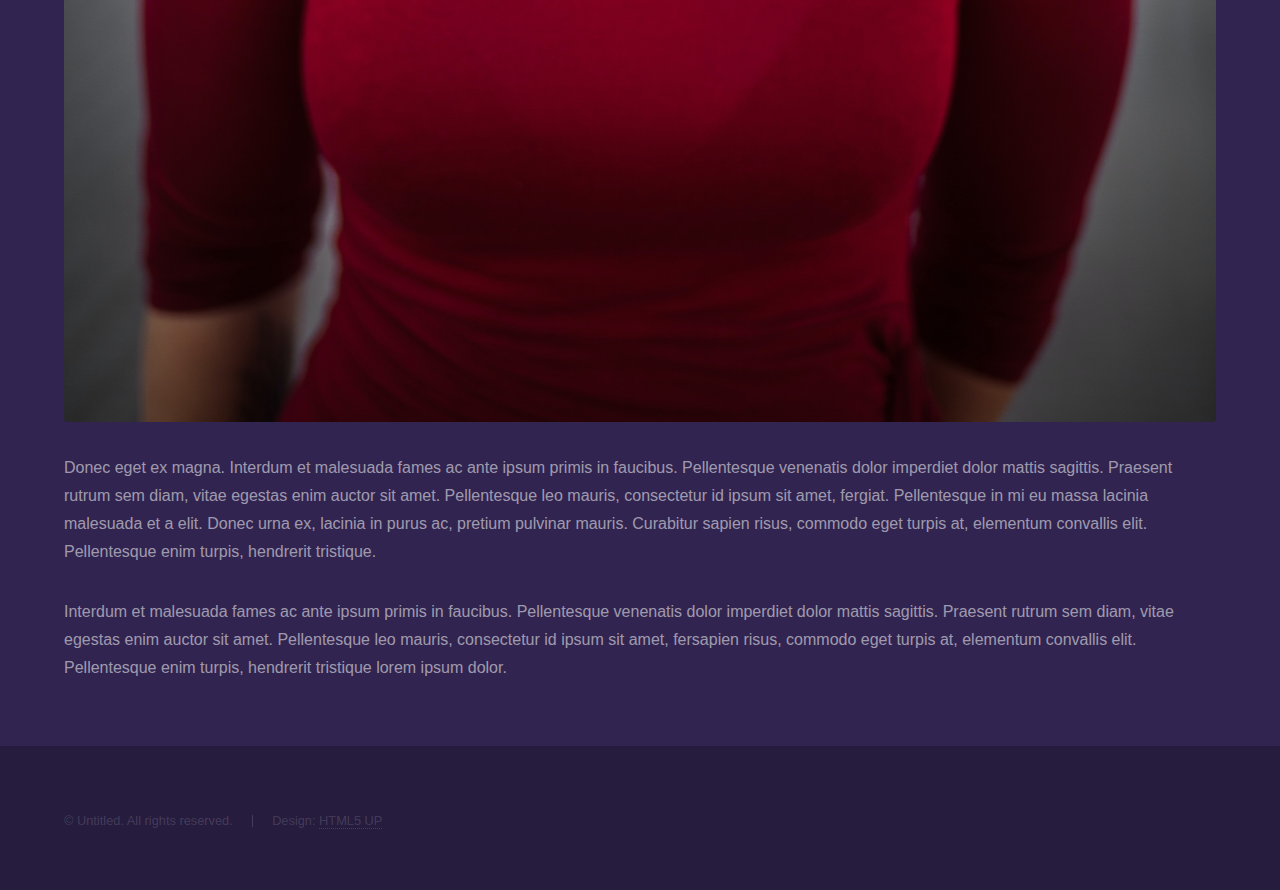
<file: generic1.html>
<!DOCTYPE HTML>
<!--
	Hyperspace by HTML5 UP
	html5up.net | @ajlkn
	Free for personal and commercial use under the CCA 3.0 license (html5up.net/license)
-->
<html>
	<head>
		<title>Generic - Hyperspace by HTML5 UP</title>
		<meta charset="utf-8" />
		<meta name="viewport" content="width=device-width, initial-scale=1, user-scalable=no" />
		<link rel="stylesheet" href="assets/css/main.css" />
		<noscript><link rel="stylesheet" href="assets/css/noscript.css" /></noscript>
	</head>
	<body class="is-preload">

		<!-- Header -->
			<header id="header">
				<a href="index.html" class="title">Hyperspace</a>
				<nav>
					<ul>
						<li><a href="index.html">Home</a></li>
                        <li><a href="generic.html">Generic</a></li>
                        <li><a href="generic1.html" class="active">Generic1</a></li>
						<li><a href="generic2.html" >Generic2</a></li>
						<li><a href="elements.html">Elements</a></li>
					</ul>
				</nav>
			</header>

		<!-- Wrapper -->
			<div id="wrapper">

				<!-- Main -->
					<section id="main" class="wrapper">
						<div class="inner">
							<h1 class="major">A Generic Page</h1>
							<span class="image fit"><img src="images/michael-dam-mEZ3PoFGs_k-unsplash.jpg" alt="" /></span>
							<p>Donec eget ex magna. Interdum et malesuada fames ac ante ipsum primis in faucibus. Pellentesque venenatis dolor imperdiet dolor mattis sagittis. Praesent rutrum sem diam, vitae egestas enim auctor sit amet. Pellentesque leo mauris, consectetur id ipsum sit amet, fergiat. Pellentesque in mi eu massa lacinia malesuada et a elit. Donec urna ex, lacinia in purus ac, pretium pulvinar mauris. Curabitur sapien risus, commodo eget turpis at, elementum convallis elit. Pellentesque enim turpis, hendrerit tristique.</p>
							<p>Interdum et malesuada fames ac ante ipsum primis in faucibus. Pellentesque venenatis dolor imperdiet dolor mattis sagittis. Praesent rutrum sem diam, vitae egestas enim auctor sit amet. Pellentesque leo mauris, consectetur id ipsum sit amet, fersapien risus, commodo eget turpis at, elementum convallis elit. Pellentesque enim turpis, hendrerit tristique lorem ipsum dolor.</p>
						</div>
					</section>

			</div>

		<!-- Footer -->
			<footer id="footer" class="wrapper alt">
				<div class="inner">
					<ul class="menu">
						<li>&copy; Untitled. All rights reserved.</li><li>Design: <a href="http://html5up.net">HTML5 UP</a></li>
					</ul>
				</div>
			</footer>

		<!-- Scripts -->
			<script src="assets/js/jquery.min.js"></script>
			<script src="assets/js/jquery.scrollex.min.js"></script>
			<script src="assets/js/jquery.scrolly.min.js"></script>
			<script src="assets/js/browser.min.js"></script>
			<script src="assets/js/breakpoints.min.js"></script>
			<script src="assets/js/util.js"></script>
			<script src="assets/js/main.js"></script>

	</body>
</html>
</file>
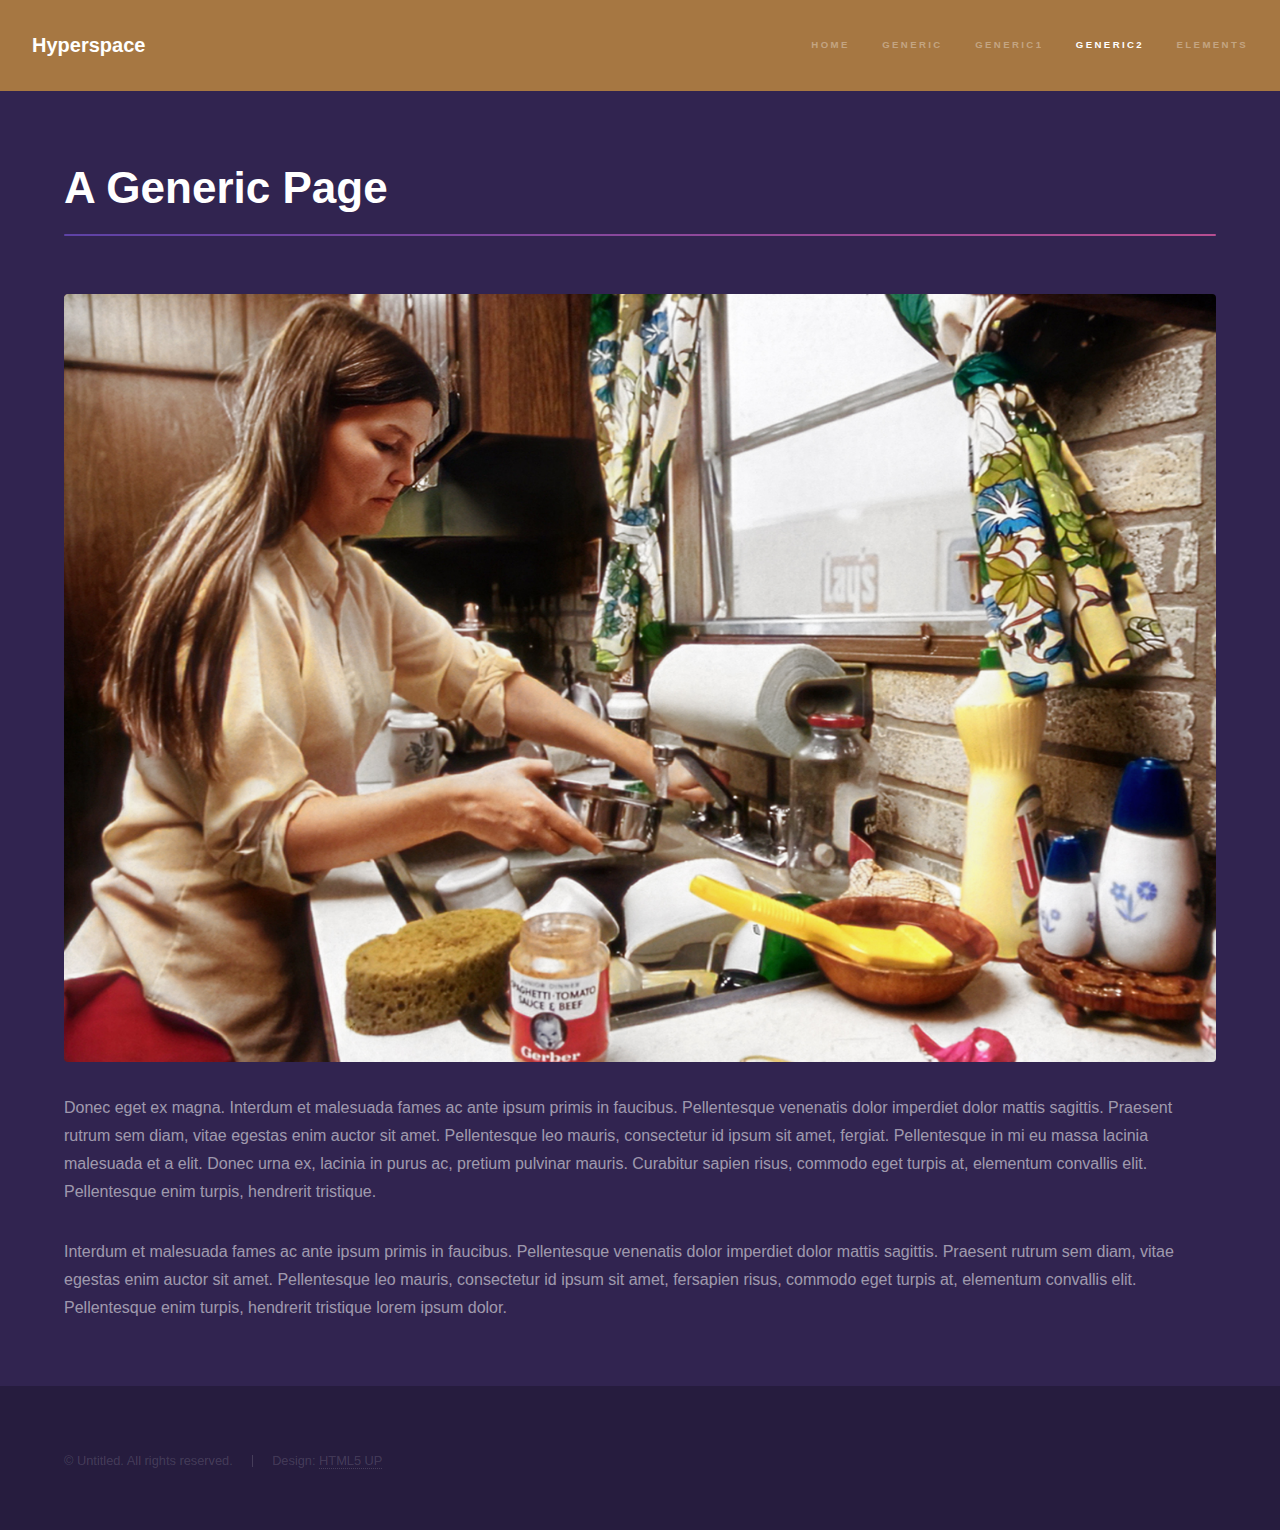
<file: generic2.html>
<!DOCTYPE HTML>
<!--
	Hyperspace by HTML5 UP
	html5up.net | @ajlkn
	Free for personal and commercial use under the CCA 3.0 license (html5up.net/license)
-->
<html>
	<head>
		<title>Generic - Hyperspace by HTML5 UP</title>
		<meta charset="utf-8" />
		<meta name="viewport" content="width=device-width, initial-scale=1, user-scalable=no" />
		<link rel="stylesheet" href="assets/css/main.css" />
		<noscript><link rel="stylesheet" href="assets/css/noscript.css" /></noscript>
	</head>
	<body class="is-preload">

		<!-- Header -->
			<header id="header">
				<a href="index.html" class="title">Hyperspace</a>
				<nav>
					<ul>
						<li><a href="index.html">Home</a></li>
                        <li><a href="generic.html">Generic</a></li>
                        <li><a href="generic1.html" >Generic1</a></li>
						<li><a href="generic2.html" class="active" >Generic2</a></li>
						<li><a href="elements.html">Elements</a></li>
					</ul>
				</nav>
			</header>

		<!-- Wrapper -->
			<div id="wrapper">

				<!-- Main -->
					<section id="main" class="wrapper">
						<div class="inner">
							<h1 class="major">A Generic Page</h1>
							<span class="image fit"><img src="images/documerica-oAU0c0SsO8A-unsplash.jpg" alt="" /></span>
							<p>Donec eget ex magna. Interdum et malesuada fames ac ante ipsum primis in faucibus. Pellentesque venenatis dolor imperdiet dolor mattis sagittis. Praesent rutrum sem diam, vitae egestas enim auctor sit amet. Pellentesque leo mauris, consectetur id ipsum sit amet, fergiat. Pellentesque in mi eu massa lacinia malesuada et a elit. Donec urna ex, lacinia in purus ac, pretium pulvinar mauris. Curabitur sapien risus, commodo eget turpis at, elementum convallis elit. Pellentesque enim turpis, hendrerit tristique.</p>
							<p>Interdum et malesuada fames ac ante ipsum primis in faucibus. Pellentesque venenatis dolor imperdiet dolor mattis sagittis. Praesent rutrum sem diam, vitae egestas enim auctor sit amet. Pellentesque leo mauris, consectetur id ipsum sit amet, fersapien risus, commodo eget turpis at, elementum convallis elit. Pellentesque enim turpis, hendrerit tristique lorem ipsum dolor.</p>
						</div>
					</section>

			</div>

		<!-- Footer -->
			<footer id="footer" class="wrapper alt">
				<div class="inner">
					<ul class="menu">
						<li>&copy; Untitled. All rights reserved.</li><li>Design: <a href="http://html5up.net">HTML5 UP</a></li>
					</ul>
				</div>
			</footer>

		<!-- Scripts -->
			<script src="assets/js/jquery.min.js"></script>
			<script src="assets/js/jquery.scrollex.min.js"></script>
			<script src="assets/js/jquery.scrolly.min.js"></script>
			<script src="assets/js/browser.min.js"></script>
			<script src="assets/js/breakpoints.min.js"></script>
			<script src="assets/js/util.js"></script>
			<script src="assets/js/main.js"></script>

	</body>
</html>
</file>
<file: assets/css/noscript.css>
/*
	Hyperspace by HTML5 UP
	html5up.net | @ajlkn
	Free for personal and commercial use under the CCA 3.0 license (html5up.net/license)
*/

/* Spotlights */

	.spotlights > section > .image:before {
		opacity: 0 !important;
	}

	.spotlights > section > .content > .inner {
		-moz-transform: none !important;
		-webkit-transform: none !important;
		-ms-transform: none !important;
		transform: none !important;
		opacity: 1 !important;
	}

/* Wrapper */

	.wrapper > .inner {
		opacity: 1 !important;
		-moz-transform: none !important;
		-webkit-transform: none !important;
		-ms-transform: none !important;
		transform: none !important;
	}

/* Sidebar */

	#sidebar > .inner {
		opacity: 1 !important;
	}

	#sidebar nav > ul > li {
		-moz-transform: none !important;
		-webkit-transform: none !important;
		-ms-transform: none !important;
		transform: none !important;
		opacity: 1 !important;
	}
</file>
<file: assets/css/main.css>
@import url(fontawesome-all.min.css);

/*
	Hyperspace by HTML5 UP
	html5up.net | @ajlkn
	Free for personal and commercial use under the CCA 3.0 license (html5up.net/license)
*/

html, body, div, span, applet, object,
iframe, h1, h2, h3, h4, h5, h6, p, blockquote,
pre, a, abbr, acronym, address, big, cite,
code, del, dfn, em, img, ins, kbd, q, s, samp,
small, strike, strong, sub, sup, tt, var, b,
u, i, center, dl, dt, dd, ol, ul, li, fieldset,
form, label, legend, table, caption, tbody,
tfoot, thead, tr, th, td, article, aside,
canvas, details, embed, figure, figcaption,
footer, header, hgroup, menu, nav, output, ruby,
section, summary, time, mark, audio, video {
	margin: 0;
	padding: 0;
	border: 0;
	font-size: 100%;
	font: inherit;
	vertical-align: baseline;}

article, aside, details, figcaption, figure,
footer, header, hgroup, menu, nav, section {
	display: block;}

body {
	line-height: 1;
}

ol, ul {
	list-style: none;
}

blockquote, q {
	quotes: none;
}

	blockquote:before, blockquote:after, q:before, q:after {
		content: '';
		content: none;
	}

table {
	border-collapse: collapse;
	border-spacing: 0;
}

body {
	-webkit-text-size-adjust: none;
}

mark {
	background-color: transparent;
	color: inherit;
}

input::-moz-focus-inner {
	border: 0;
	padding: 0;
}

input, select, textarea {
	-moz-appearance: none;
	-webkit-appearance: none;
	-ms-appearance: none;
	appearance: none;
}

/* Basic */

	@-ms-viewport {
		width: device-width;
	}

	body {
		-ms-overflow-style: scrollbar;
	}

	@media screen and (max-width: 480px) {

		html, body {
			min-width: 320px;
		}

	}

	html {
		box-sizing: border-box;
	}

	*, *:before, *:after {
		box-sizing: inherit;
	}

	body {
		background: #312450;
	}

		body.is-preload *, body.is-preload *:before, body.is-preload *:after {
			-moz-animation: none !important;
			-webkit-animation: none !important;
			-ms-animation: none !important;
			animation: none !important;
			-moz-transition: none !important;
			-webkit-transition: none !important;
			-ms-transition: none !important;
			transition: none !important;
		}

/* Type */

	body, input, select, textarea {
		color: rgba(255, 255, 255, 0.55);
		font-family: Arial, Helvetica, sans-serif;
		font-size: 16.5pt;
		font-weight: normal;
		line-height: 1.75;
	}

		@media screen and (max-width: 1680px) {

			body, input, select, textarea {
				font-size: 13pt;
			}

		}

		@media screen and (max-width: 1280px) {

			body, input, select, textarea {
				font-size: 12pt;
			}

		}

		@media screen and (max-width: 360px) {

			body, input, select, textarea {
				font-size: 11pt;
			}

		}

	a {
		-moz-transition: color 0.2s ease, border-bottom-color 0.2s ease;
		-webkit-transition: color 0.2s ease, border-bottom-color 0.2s ease;
		-ms-transition: color 0.2s ease, border-bottom-color 0.2s ease;
		transition: color 0.2s ease, border-bottom-color 0.2s ease;
		border-bottom: dotted 1px rgba(255, 255, 255, 0.35);
		color: inherit;
		text-decoration: none;
	}

		a:hover {
			border-bottom-color: transparent;
			color: #ffffff;
		}

	strong, b {
		color: #ffffff;
		font-weight: bold;
	}

	em, i {
		font-style: italic;
	}

	p {
		margin: 0 0 2em 0;
	}

	h1, h2, h3, h4, h5, h6 {
		color: #ffffff;
		font-weight: bold;
		line-height: 1.5;
		margin: 0 0 0.5em 0;
	}

		h1 a, h2 a, h3 a, h4 a, h5 a, h6 a {
			color: inherit;
			text-decoration: none;
		}

	h1 {
		font-size: 2.75em;
	}

		h1.major {
			margin: 0 0 1.3em 0;
			position: relative;
			padding-bottom: 0.35em;
		}

			h1.major:after {
				background-image: -moz-linear-gradient(to right, #5e42a6, #b74e91);
				background-image: -webkit-linear-gradient(to right, #5e42a6, #b74e91);
				background-image: -ms-linear-gradient(to right, #5e42a6, #b74e91);
				background-image: linear-gradient(to right, #5e42a6, #b74e91);
				-moz-transition: max-width 0.2s ease;
				-webkit-transition: max-width 0.2s ease;
				-ms-transition: max-width 0.2s ease;
				transition: max-width 0.2s ease;
				border-radius: 0.2em;
				bottom: 0;
				content: '';
				height: 0.05em;
				position: absolute;
				right: 0;
				width: 100%;
			}

	h2 {
		font-size: 1.75em;
	}

	h3 {
		font-size: 1.1em;
	}

	h4 {
		font-size: 1em;
	}

	h5 {
		font-size: 0.8em;
	}

	h6 {
		font-size: 0.6em;
	}

	@media screen and (max-width: 736px) {

		h1 {
			font-size: 2em;
		}

		h2 {
			font-size: 1.25em;
		}

		h3 {
			font-size: 1em;
		}

		h4 {
			font-size: 0.8em;
		}

		h5 {
			font-size: 0.6em;
		}

		h6 {
			font-size: 0.6em;
		}

	}

	sub {
		font-size: 0.8em;
		position: relative;
		top: 0.5em;
	}

	sup {
		font-size: 0.8em;
		position: relative;
		top: -0.5em;
	}

	blockquote {
		border-left: solid 4px rgba(255, 255, 255, 0.15);
		font-style: italic;
		margin: 0 0 2em 0;
		padding: 0.5em 0 0.5em 2em;
	}

	code {
		background: rgba(255, 255, 255, 0.05);
		border-radius: 0.25em;
		border: solid 1px rgba(255, 255, 255, 0.15);
		font-family: "Courier New", monospace;
		font-size: 0.9em;
		margin: 0 0.25em;
		padding: 0.25em 0.65em;
	}

	pre {
		-webkit-overflow-scrolling: touch;
		font-family: "Courier New", monospace;
		font-size: 0.9em;
		margin: 0 0 2em 0;
	}

		pre code {
			display: block;
			line-height: 1.75em;
			padding: 1em 1.5em;
			overflow-x: auto;
		}

	hr {
		border: 0;
		border-bottom: solid 1px rgba(255, 255, 255, 0.15);
		margin: 2em 0;
	}

		hr.major {
			margin: 3em 0;
		}

	.align-left {
		text-align: left;
	}

	.align-center {
		text-align: center;
	}

	.align-right {
		text-align: right;
	}

/* Row */

	.row {
		display: flex;
		flex-wrap: wrap;
		box-sizing: border-box;
		align-items: stretch;
	}

		.row > * {
			box-sizing: border-box;
		}

		.row.gtr-uniform > * > :last-child {
			margin-bottom: 0;
		}

		.row.aln-left {
			justify-content: flex-start;
		}

		.row.aln-center {
			justify-content: center;
		}

		.row.aln-right {
			justify-content: flex-end;
		}

		.row.aln-top {
			align-items: flex-start;
		}

		.row.aln-middle {
			align-items: center;
		}

		.row.aln-bottom {
			align-items: flex-end;
		}

		.row > .imp {
			order: -1;
		}

		.row > .col-1 {
			width: 8.33333%;
		}

		.row > .off-1 {
			margin-left: 8.33333%;
		}

		.row > .col-2 {
			width: 16.66667%;
		}

		.row > .off-2 {
			margin-left: 16.66667%;
		}

		.row > .col-3 {
			width: 25%;
		}

		.row > .off-3 {
			margin-left: 25%;
		}

		.row > .col-4 {
			width: 33.33333%;
		}

		.row > .off-4 {
			margin-left: 33.33333%;
		}

		.row > .col-5 {
			width: 41.66667%;
		}

		.row > .off-5 {
			margin-left: 41.66667%;
		}

		.row > .col-6 {
			width: 50%;
		}

		.row > .off-6 {
			margin-left: 50%;
		}

		.row > .col-7 {
			width: 58.33333%;
		}

		.row > .off-7 {
			margin-left: 58.33333%;
		}

		.row > .col-8 {
			width: 66.66667%;
		}

		.row > .off-8 {
			margin-left: 66.66667%;
		}

		.row > .col-9 {
			width: 75%;
		}

		.row > .off-9 {
			margin-left: 75%;
		}

		.row > .col-10 {
			width: 83.33333%;
		}

		.row > .off-10 {
			margin-left: 83.33333%;
		}

		.row > .col-11 {
			width: 91.66667%;
		}

		.row > .off-11 {
			margin-left: 91.66667%;
		}

		.row > .col-12 {
			width: 100%;
		}

		.row > .off-12 {
			margin-left: 100%;
		}

		.row.gtr-0 {
			margin-top: 0;
			margin-left: 0em;
		}

			.row.gtr-0 > * {
				padding: 0 0 0 0em;
			}

			.row.gtr-0.gtr-uniform {
				margin-top: 0em;
			}

				.row.gtr-0.gtr-uniform > * {
					padding-top: 0em;
				}

		.row.gtr-25 {
			margin-top: 0;
			margin-left: -0.375em;
		}

			.row.gtr-25 > * {
				padding: 0 0 0 0.375em;
			}

			.row.gtr-25.gtr-uniform {
				margin-top: -0.375em;
			}

				.row.gtr-25.gtr-uniform > * {
					padding-top: 0.375em;
				}

		.row.gtr-50 {
			margin-top: 0;
			margin-left: -0.75em;
		}

			.row.gtr-50 > * {
				padding: 0 0 0 0.75em;
			}

			.row.gtr-50.gtr-uniform {
				margin-top: -0.75em;
			}

				.row.gtr-50.gtr-uniform > * {
					padding-top: 0.75em;
				}

		.row {
			margin-top: 0;
			margin-left: -1.5em;
		}

			.row > * {
				padding: 0 0 0 1.5em;
			}

			.row.gtr-uniform {
				margin-top: -1.5em;
			}

				.row.gtr-uniform > * {
					padding-top: 1.5em;
				}

		.row.gtr-150 {
			margin-top: 0;
			margin-left: -2.25em;
		}

			.row.gtr-150 > * {
				padding: 0 0 0 2.25em;
			}

			.row.gtr-150.gtr-uniform {
				margin-top: -2.25em;
			}

				.row.gtr-150.gtr-uniform > * {
					padding-top: 2.25em;
				}

		.row.gtr-200 {
			margin-top: 0;
			margin-left: -3em;
		}

			.row.gtr-200 > * {
				padding: 0 0 0 3em;
			}

			.row.gtr-200.gtr-uniform {
				margin-top: -3em;
			}

				.row.gtr-200.gtr-uniform > * {
					padding-top: 3em;
				}

		@media screen and (max-width: 1680px) {

			.row {
				display: flex;
				flex-wrap: wrap;
				box-sizing: border-box;
				align-items: stretch;
			}

				.row > * {
					box-sizing: border-box;
				}

				.row.gtr-uniform > * > :last-child {
					margin-bottom: 0;
				}

				.row.aln-left {
					justify-content: flex-start;
				}

				.row.aln-center {
					justify-content: center;
				}

				.row.aln-right {
					justify-content: flex-end;
				}

				.row.aln-top {
					align-items: flex-start;
				}

				.row.aln-middle {
					align-items: center;
				}

				.row.aln-bottom {
					align-items: flex-end;
				}

				.row > .imp-xlarge {
					order: -1;
				}

				.row > .col-1-xlarge {
					width: 8.33333%;
				}

				.row > .off-1-xlarge {
					margin-left: 8.33333%;
				}

				.row > .col-2-xlarge {
					width: 16.66667%;
				}

				.row > .off-2-xlarge {
					margin-left: 16.66667%;
				}

				.row > .col-3-xlarge {
					width: 25%;
				}

				.row > .off-3-xlarge {
					margin-left: 25%;
				}

				.row > .col-4-xlarge {
					width: 33.33333%;
				}

				.row > .off-4-xlarge {
					margin-left: 33.33333%;
				}

				.row > .col-5-xlarge {
					width: 41.66667%;
				}

				.row > .off-5-xlarge {
					margin-left: 41.66667%;
				}

				.row > .col-6-xlarge {
					width: 50%;
				}

				.row > .off-6-xlarge {
					margin-left: 50%;
				}

				.row > .col-7-xlarge {
					width: 58.33333%;
				}

				.row > .off-7-xlarge {
					margin-left: 58.33333%;
				}

				.row > .col-8-xlarge {
					width: 66.66667%;
				}

				.row > .off-8-xlarge {
					margin-left: 66.66667%;
				}

				.row > .col-9-xlarge {
					width: 75%;
				}

				.row > .off-9-xlarge {
					margin-left: 75%;
				}

				.row > .col-10-xlarge {
					width: 83.33333%;
				}

				.row > .off-10-xlarge {
					margin-left: 83.33333%;
				}

				.row > .col-11-xlarge {
					width: 91.66667%;
				}

				.row > .off-11-xlarge {
					margin-left: 91.66667%;
				}

				.row > .col-12-xlarge {
					width: 100%;
				}

				.row > .off-12-xlarge {
					margin-left: 100%;
				}

				.row.gtr-0 {
					margin-top: 0;
					margin-left: 0em;
				}

					.row.gtr-0 > * {
						padding: 0 0 0 0em;
					}

					.row.gtr-0.gtr-uniform {
						margin-top: 0em;
					}

						.row.gtr-0.gtr-uniform > * {
							padding-top: 0em;
						}

				.row.gtr-25 {
					margin-top: 0;
					margin-left: -0.375em;
				}

					.row.gtr-25 > * {
						padding: 0 0 0 0.375em;
					}

					.row.gtr-25.gtr-uniform {
						margin-top: -0.375em;
					}

						.row.gtr-25.gtr-uniform > * {
							padding-top: 0.375em;
						}

				.row.gtr-50 {
					margin-top: 0;
					margin-left: -0.75em;
				}

					.row.gtr-50 > * {
						padding: 0 0 0 0.75em;
					}

					.row.gtr-50.gtr-uniform {
						margin-top: -0.75em;
					}

						.row.gtr-50.gtr-uniform > * {
							padding-top: 0.75em;
						}

				.row {
					margin-top: 0;
					margin-left: -1.5em;
				}

					.row > * {
						padding: 0 0 0 1.5em;
					}

					.row.gtr-uniform {
						margin-top: -1.5em;
					}

						.row.gtr-uniform > * {
							padding-top: 1.5em;
						}

				.row.gtr-150 {
					margin-top: 0;
					margin-left: -2.25em;
				}

					.row.gtr-150 > * {
						padding: 0 0 0 2.25em;
					}

					.row.gtr-150.gtr-uniform {
						margin-top: -2.25em;
					}

						.row.gtr-150.gtr-uniform > * {
							padding-top: 2.25em;
						}

				.row.gtr-200 {
					margin-top: 0;
					margin-left: -3em;
				}

					.row.gtr-200 > * {
						padding: 0 0 0 3em;
					}

					.row.gtr-200.gtr-uniform {
						margin-top: -3em;
					}

						.row.gtr-200.gtr-uniform > * {
							padding-top: 3em;
						}

		}

		@media screen and (max-width: 1280px) {

			.row {
				display: flex;
				flex-wrap: wrap;
				box-sizing: border-box;
				align-items: stretch;
			}

				.row > * {
					box-sizing: border-box;
				}

				.row.gtr-uniform > * > :last-child {
					margin-bottom: 0;
				}

				.row.aln-left {
					justify-content: flex-start;
				}

				.row.aln-center {
					justify-content: center;
				}

				.row.aln-right {
					justify-content: flex-end;
				}

				.row.aln-top {
					align-items: flex-start;
				}

				.row.aln-middle {
					align-items: center;
				}

				.row.aln-bottom {
					align-items: flex-end;
				}

				.row > .imp-large {
					order: -1;
				}

				.row > .col-1-large {
					width: 8.33333%;
				}

				.row > .off-1-large {
					margin-left: 8.33333%;
				}

				.row > .col-2-large {
					width: 16.66667%;
				}

				.row > .off-2-large {
					margin-left: 16.66667%;
				}

				.row > .col-3-large {
					width: 25%;
				}

				.row > .off-3-large {
					margin-left: 25%;
				}

				.row > .col-4-large {
					width: 33.33333%;
				}

				.row > .off-4-large {
					margin-left: 33.33333%;
				}

				.row > .col-5-large {
					width: 41.66667%;
				}

				.row > .off-5-large {
					margin-left: 41.66667%;
				}

				.row > .col-6-large {
					width: 50%;
				}

				.row > .off-6-large {
					margin-left: 50%;
				}

				.row > .col-7-large {
					width: 58.33333%;
				}

				.row > .off-7-large {
					margin-left: 58.33333%;
				}

				.row > .col-8-large {
					width: 66.66667%;
				}

				.row > .off-8-large {
					margin-left: 66.66667%;
				}

				.row > .col-9-large {
					width: 75%;
				}

				.row > .off-9-large {
					margin-left: 75%;
				}

				.row > .col-10-large {
					width: 83.33333%;
				}

				.row > .off-10-large {
					margin-left: 83.33333%;
				}

				.row > .col-11-large {
					width: 91.66667%;
				}

				.row > .off-11-large {
					margin-left: 91.66667%;
				}

				.row > .col-12-large {
					width: 100%;
				}

				.row > .off-12-large {
					margin-left: 100%;
				}

				.row.gtr-0 {
					margin-top: 0;
					margin-left: 0em;
				}

					.row.gtr-0 > * {
						padding: 0 0 0 0em;
					}

					.row.gtr-0.gtr-uniform {
						margin-top: 0em;
					}

						.row.gtr-0.gtr-uniform > * {
							padding-top: 0em;
						}

				.row.gtr-25 {
					margin-top: 0;
					margin-left: -0.375em;
				}

					.row.gtr-25 > * {
						padding: 0 0 0 0.375em;
					}

					.row.gtr-25.gtr-uniform {
						margin-top: -0.375em;
					}

						.row.gtr-25.gtr-uniform > * {
							padding-top: 0.375em;
						}

				.row.gtr-50 {
					margin-top: 0;
					margin-left: -0.75em;
				}

					.row.gtr-50 > * {
						padding: 0 0 0 0.75em;
					}

					.row.gtr-50.gtr-uniform {
						margin-top: -0.75em;
					}

						.row.gtr-50.gtr-uniform > * {
							padding-top: 0.75em;
						}

				.row {
					margin-top: 0;
					margin-left: -1.5em;
				}

					.row > * {
						padding: 0 0 0 1.5em;
					}

					.row.gtr-uniform {
						margin-top: -1.5em;
					}

						.row.gtr-uniform > * {
							padding-top: 1.5em;
						}

				.row.gtr-150 {
					margin-top: 0;
					margin-left: -2.25em;
				}

					.row.gtr-150 > * {
						padding: 0 0 0 2.25em;
					}

					.row.gtr-150.gtr-uniform {
						margin-top: -2.25em;
					}

						.row.gtr-150.gtr-uniform > * {
							padding-top: 2.25em;
						}

				.row.gtr-200 {
					margin-top: 0;
					margin-left: -3em;
				}

					.row.gtr-200 > * {
						padding: 0 0 0 3em;
					}

					.row.gtr-200.gtr-uniform {
						margin-top: -3em;
					}

						.row.gtr-200.gtr-uniform > * {
							padding-top: 3em;
						}

		}

		@media screen and (max-width: 980px) {

			.row {
				display: flex;
				flex-wrap: wrap;
				box-sizing: border-box;
				align-items: stretch;
			}

				.row > * {
					box-sizing: border-box;
				}

				.row.gtr-uniform > * > :last-child {
					margin-bottom: 0;
				}

				.row.aln-left {
					justify-content: flex-start;
				}

				.row.aln-center {
					justify-content: center;
				}

				.row.aln-right {
					justify-content: flex-end;
				}

				.row.aln-top {
					align-items: flex-start;
				}

				.row.aln-middle {
					align-items: center;
				}

				.row.aln-bottom {
					align-items: flex-end;
				}

				.row > .imp-medium {
					order: -1;
				}

				.row > .col-1-medium {
					width: 8.33333%;
				}

				.row > .off-1-medium {
					margin-left: 8.33333%;
				}

				.row > .col-2-medium {
					width: 16.66667%;
				}

				.row > .off-2-medium {
					margin-left: 16.66667%;
				}

				.row > .col-3-medium {
					width: 25%;
				}

				.row > .off-3-medium {
					margin-left: 25%;
				}

				.row > .col-4-medium {
					width: 33.33333%;
				}

				.row > .off-4-medium {
					margin-left: 33.33333%;
				}

				.row > .col-5-medium {
					width: 41.66667%;
				}

				.row > .off-5-medium {
					margin-left: 41.66667%;
				}

				.row > .col-6-medium {
					width: 50%;
				}

				.row > .off-6-medium {
					margin-left: 50%;
				}

				.row > .col-7-medium {
					width: 58.33333%;
				}

				.row > .off-7-medium {
					margin-left: 58.33333%;
				}

				.row > .col-8-medium {
					width: 66.66667%;
				}

				.row > .off-8-medium {
					margin-left: 66.66667%;
				}

				.row > .col-9-medium {
					width: 75%;
				}

				.row > .off-9-medium {
					margin-left: 75%;
				}

				.row > .col-10-medium {
					width: 83.33333%;
				}

				.row > .off-10-medium {
					margin-left: 83.33333%;
				}

				.row > .col-11-medium {
					width: 91.66667%;
				}

				.row > .off-11-medium {
					margin-left: 91.66667%;
				}

				.row > .col-12-medium {
					width: 100%;
				}

				.row > .off-12-medium {
					margin-left: 100%;
				}

				.row.gtr-0 {
					margin-top: 0;
					margin-left: 0em;
				}

					.row.gtr-0 > * {
						padding: 0 0 0 0em;
					}

					.row.gtr-0.gtr-uniform {
						margin-top: 0em;
					}

						.row.gtr-0.gtr-uniform > * {
							padding-top: 0em;
						}

				.row.gtr-25 {
					margin-top: 0;
					margin-left: -0.375em;
				}

					.row.gtr-25 > * {
						padding: 0 0 0 0.375em;
					}

					.row.gtr-25.gtr-uniform {
						margin-top: -0.375em;
					}

						.row.gtr-25.gtr-uniform > * {
							padding-top: 0.375em;
						}

				.row.gtr-50 {
					margin-top: 0;
					margin-left: -0.75em;
				}

					.row.gtr-50 > * {
						padding: 0 0 0 0.75em;
					}

					.row.gtr-50.gtr-uniform {
						margin-top: -0.75em;
					}

						.row.gtr-50.gtr-uniform > * {
							padding-top: 0.75em;
						}

				.row {
					margin-top: 0;
					margin-left: -1.5em;
				}

					.row > * {
						padding: 0 0 0 1.5em;
					}

					.row.gtr-uniform {
						margin-top: -1.5em;
					}

						.row.gtr-uniform > * {
							padding-top: 1.5em;
						}

				.row.gtr-150 {
					margin-top: 0;
					margin-left: -2.25em;
				}

					.row.gtr-150 > * {
						padding: 0 0 0 2.25em;
					}

					.row.gtr-150.gtr-uniform {
						margin-top: -2.25em;
					}

						.row.gtr-150.gtr-uniform > * {
							padding-top: 2.25em;
						}

				.row.gtr-200 {
					margin-top: 0;
					margin-left: -3em;
				}

					.row.gtr-200 > * {
						padding: 0 0 0 3em;
					}

					.row.gtr-200.gtr-uniform {
						margin-top: -3em;
					}

						.row.gtr-200.gtr-uniform > * {
							padding-top: 3em;
						}

		}

		@media screen and (max-width: 736px) {

			.row {
				display: flex;
				flex-wrap: wrap;
				box-sizing: border-box;
				align-items: stretch;
			}

				.row > * {
					box-sizing: border-box;
				}

				.row.gtr-uniform > * > :last-child {
					margin-bottom: 0;
				}

				.row.aln-left {
					justify-content: flex-start;
				}

				.row.aln-center {
					justify-content: center;
				}

				.row.aln-right {
					justify-content: flex-end;
				}

				.row.aln-top {
					align-items: flex-start;
				}

				.row.aln-middle {
					align-items: center;
				}

				.row.aln-bottom {
					align-items: flex-end;
				}

				.row > .imp-small {
					order: -1;
				}

				.row > .col-1-small {
					width: 8.33333%;
				}

				.row > .off-1-small {
					margin-left: 8.33333%;
				}

				.row > .col-2-small {
					width: 16.66667%;
				}

				.row > .off-2-small {
					margin-left: 16.66667%;
				}

				.row > .col-3-small {
					width: 25%;
				}

				.row > .off-3-small {
					margin-left: 25%;
				}

				.row > .col-4-small {
					width: 33.33333%;
				}

				.row > .off-4-small {
					margin-left: 33.33333%;
				}

				.row > .col-5-small {
					width: 41.66667%;
				}

				.row > .off-5-small {
					margin-left: 41.66667%;
				}

				.row > .col-6-small {
					width: 50%;
				}

				.row > .off-6-small {
					margin-left: 50%;
				}

				.row > .col-7-small {
					width: 58.33333%;
				}

				.row > .off-7-small {
					margin-left: 58.33333%;
				}

				.row > .col-8-small {
					width: 66.66667%;
				}

				.row > .off-8-small {
					margin-left: 66.66667%;
				}

				.row > .col-9-small {
					width: 75%;
				}

				.row > .off-9-small {
					margin-left: 75%;
				}

				.row > .col-10-small {
					width: 83.33333%;
				}

				.row > .off-10-small {
					margin-left: 83.33333%;
				}

				.row > .col-11-small {
					width: 91.66667%;
				}

				.row > .off-11-small {
					margin-left: 91.66667%;
				}

				.row > .col-12-small {
					width: 100%;
				}

				.row > .off-12-small {
					margin-left: 100%;
				}

				.row.gtr-0 {
					margin-top: 0;
					margin-left: 0em;
				}

					.row.gtr-0 > * {
						padding: 0 0 0 0em;
					}

					.row.gtr-0.gtr-uniform {
						margin-top: 0em;
					}

						.row.gtr-0.gtr-uniform > * {
							padding-top: 0em;
						}

				.row.gtr-25 {
					margin-top: 0;
					margin-left: -0.375em;
				}

					.row.gtr-25 > * {
						padding: 0 0 0 0.375em;
					}

					.row.gtr-25.gtr-uniform {
						margin-top: -0.375em;
					}

						.row.gtr-25.gtr-uniform > * {
							padding-top: 0.375em;
						}

				.row.gtr-50 {
					margin-top: 0;
					margin-left: -0.75em;
				}

					.row.gtr-50 > * {
						padding: 0 0 0 0.75em;
					}

					.row.gtr-50.gtr-uniform {
						margin-top: -0.75em;
					}

						.row.gtr-50.gtr-uniform > * {
							padding-top: 0.75em;
						}

				.row {
					margin-top: 0;
					margin-left: -1.5em;
				}

					.row > * {
						padding: 0 0 0 1.5em;
					}

					.row.gtr-uniform {
						margin-top: -1.5em;
					}

						.row.gtr-uniform > * {
							padding-top: 1.5em;
						}

				.row.gtr-150 {
					margin-top: 0;
					margin-left: -2.25em;
				}

					.row.gtr-150 > * {
						padding: 0 0 0 2.25em;
					}

					.row.gtr-150.gtr-uniform {
						margin-top: -2.25em;
					}

						.row.gtr-150.gtr-uniform > * {
							padding-top: 2.25em;
						}

				.row.gtr-200 {
					margin-top: 0;
					margin-left: -3em;
				}

					.row.gtr-200 > * {
						padding: 0 0 0 3em;
					}

					.row.gtr-200.gtr-uniform {
						margin-top: -3em;
					}

						.row.gtr-200.gtr-uniform > * {
							padding-top: 3em;
						}

		}

		@media screen and (max-width: 480px) {

			.row {
				display: flex;
				flex-wrap: wrap;
				box-sizing: border-box;
				align-items: stretch;
			}

				.row > * {
					box-sizing: border-box;
				}

				.row.gtr-uniform > * > :last-child {
					margin-bottom: 0;
				}

				.row.aln-left {
					justify-content: flex-start;
				}

				.row.aln-center {
					justify-content: center;
				}

				.row.aln-right {
					justify-content: flex-end;
				}

				.row.aln-top {
					align-items: flex-start;
				}

				.row.aln-middle {
					align-items: center;
				}

				.row.aln-bottom {
					align-items: flex-end;
				}

				.row > .imp-xsmall {
					order: -1;
				}

				.row > .col-1-xsmall {
					width: 8.33333%;
				}

				.row > .off-1-xsmall {
					margin-left: 8.33333%;
				}

				.row > .col-2-xsmall {
					width: 16.66667%;
				}

				.row > .off-2-xsmall {
					margin-left: 16.66667%;
				}

				.row > .col-3-xsmall {
					width: 25%;
				}

				.row > .off-3-xsmall {
					margin-left: 25%;
				}

				.row > .col-4-xsmall {
					width: 33.33333%;
				}

				.row > .off-4-xsmall {
					margin-left: 33.33333%;
				}

				.row > .col-5-xsmall {
					width: 41.66667%;
				}

				.row > .off-5-xsmall {
					margin-left: 41.66667%;
				}

				.row > .col-6-xsmall {
					width: 50%;
				}

				.row > .off-6-xsmall {
					margin-left: 50%;
				}

				.row > .col-7-xsmall {
					width: 58.33333%;
				}

				.row > .off-7-xsmall {
					margin-left: 58.33333%;
				}

				.row > .col-8-xsmall {
					width: 66.66667%;
				}

				.row > .off-8-xsmall {
					margin-left: 66.66667%;
				}

				.row > .col-9-xsmall {
					width: 75%;
				}

				.row > .off-9-xsmall {
					margin-left: 75%;
				}

				.row > .col-10-xsmall {
					width: 83.33333%;
				}

				.row > .off-10-xsmall {
					margin-left: 83.33333%;
				}

				.row > .col-11-xsmall {
					width: 91.66667%;
				}

				.row > .off-11-xsmall {
					margin-left: 91.66667%;
				}

				.row > .col-12-xsmall {
					width: 100%;
				}

				.row > .off-12-xsmall {
					margin-left: 100%;
				}

				.row.gtr-0 {
					margin-top: 0;
					margin-left: 0em;
				}

					.row.gtr-0 > * {
						padding: 0 0 0 0em;
					}

					.row.gtr-0.gtr-uniform {
						margin-top: 0em;
					}

						.row.gtr-0.gtr-uniform > * {
							padding-top: 0em;
						}

				.row.gtr-25 {
					margin-top: 0;
					margin-left: -0.375em;
				}

					.row.gtr-25 > * {
						padding: 0 0 0 0.375em;
					}

					.row.gtr-25.gtr-uniform {
						margin-top: -0.375em;
					}

						.row.gtr-25.gtr-uniform > * {
							padding-top: 0.375em;
						}

				.row.gtr-50 {
					margin-top: 0;
					margin-left: -0.75em;
				}

					.row.gtr-50 > * {
						padding: 0 0 0 0.75em;
					}

					.row.gtr-50.gtr-uniform {
						margin-top: -0.75em;
					}

						.row.gtr-50.gtr-uniform > * {
							padding-top: 0.75em;
						}

				.row {
					margin-top: 0;
					margin-left: -1.5em;
				}

					.row > * {
						padding: 0 0 0 1.5em;
					}

					.row.gtr-uniform {
						margin-top: -1.5em;
					}

						.row.gtr-uniform > * {
							padding-top: 1.5em;
						}

				.row.gtr-150 {
					margin-top: 0;
					margin-left: -2.25em;
				}

					.row.gtr-150 > * {
						padding: 0 0 0 2.25em;
					}

					.row.gtr-150.gtr-uniform {
						margin-top: -2.25em;
					}

						.row.gtr-150.gtr-uniform > * {
							padding-top: 2.25em;
						}

				.row.gtr-200 {
					margin-top: 0;
					margin-left: -3em;
				}

					.row.gtr-200 > * {
						padding: 0 0 0 3em;
					}

					.row.gtr-200.gtr-uniform {
						margin-top: -3em;
					}

						.row.gtr-200.gtr-uniform > * {
							padding-top: 3em;
						}

		}

/* Box */

	.box {
		border-radius: 0.25em;
		border: solid 1px rgba(255, 255, 255, 0.15);
		margin-bottom: 2em;
		padding: 1.5em;
	}

		.box > :last-child,
		.box > :last-child > :last-child,
		.box > :last-child > :last-child > :last-child {
			margin-bottom: 0;
		}

		.box.alt {
			border: 0;
			border-radius: 0;
			padding: 0;
		}

/* Button */

	input[type="submit"],
	input[type="reset"],
	input[type="button"],
	button,
	.button {
		-moz-appearance: none;
		-webkit-appearance: none;
		-ms-appearance: none;
		appearance: none;
		-moz-transition: border-color 0.2s ease;
		-webkit-transition: border-color 0.2s ease;
		-ms-transition: border-color 0.2s ease;
		transition: border-color 0.2s ease;
		background-color: transparent;
		border: solid 1px !important;
		border-color: rgba(255, 255, 255, 0.15) !important;
		border-radius: 3em;
		color: #ffffff !important;
		cursor: pointer;
		display: inline-block;
		font-size: 0.6em;
		font-weight: bold;
		height: calc(4.75em + 2px);
		letter-spacing: 0.25em;
		line-height: 4.75em;
		outline: 0;
		padding: 0 3.75em;
		position: relative;
		text-align: center;
		text-decoration: none;
		text-transform: uppercase;
		white-space: nowrap;
	}

		input[type="submit"]:after,
		input[type="reset"]:after,
		input[type="button"]:after,
		button:after,
		.button:after {
			-moz-transform: scale(0.25);
			-webkit-transform: scale(0.25);
			-ms-transform: scale(0.25);
			transform: scale(0.25);
			pointer-events: none;
			-moz-transition: opacity 0.2s ease, -moz-transform 0.2s ease;
			-webkit-transition: opacity 0.2s ease, -webkit-transform 0.2s ease;
			-ms-transition: opacity 0.2s ease, -ms-transform 0.2s ease;
			transition: opacity 0.2s ease, transform 0.2s ease;
			background: #ffffff;
			border-radius: 3em;
			content: '';
			height: 100%;
			left: 0;
			opacity: 0;
			position: absolute;
			top: 0;
			width: 100%;
		}

		input[type="submit"].icon:before,
		input[type="reset"].icon:before,
		input[type="button"].icon:before,
		button.icon:before,
		.button.icon:before {
			margin-right: 0.75em;
		}

		input[type="submit"].fit,
		input[type="reset"].fit,
		input[type="button"].fit,
		button.fit,
		.button.fit {
			width: 100%;
		}

		input[type="submit"].small,
		input[type="reset"].small,
		input[type="button"].small,
		button.small,
		.button.small {
			font-size: 0.4em;
		}

		input[type="submit"].large,
		input[type="reset"].large,
		input[type="button"].large,
		button.large,
		.button.large {
			font-size: 0.8em;
		}

		input[type="submit"].primary,
		input[type="reset"].primary,
		input[type="button"].primary,
		button.primary,
		.button.primary {
			background-color: #ffffff;
			color: #312450 !important;
		}

			input[type="submit"].primary:after,
			input[type="reset"].primary:after,
			input[type="button"].primary:after,
			button.primary:after,
			.button.primary:after {
				display: none;
			}

		input[type="submit"].disabled, input[type="submit"]:disabled,
		input[type="reset"].disabled,
		input[type="reset"]:disabled,
		input[type="button"].disabled,
		input[type="button"]:disabled,
		button.disabled,
		button:disabled,
		.button.disabled,
		.button:disabled {
			cursor: default;
			opacity: 0.5;
			pointer-events: none;
		}

		input[type="submit"]:hover,
		input[type="reset"]:hover,
		input[type="button"]:hover,
		button:hover,
		.button:hover {
			border-color: rgba(255, 255, 255, 0.55) !important;
		}

			input[type="submit"]:hover:after,
			input[type="reset"]:hover:after,
			input[type="button"]:hover:after,
			button:hover:after,
			.button:hover:after {
				opacity: 0.05;
				-moz-transform: scale(1);
				-webkit-transform: scale(1);
				-ms-transform: scale(1);
				transform: scale(1);
			}

			input[type="submit"]:hover:active,
			input[type="reset"]:hover:active,
			input[type="button"]:hover:active,
			button:hover:active,
			.button:hover:active {
				border-color: #ffffff !important;
			}

				input[type="submit"]:hover:active:after,
				input[type="reset"]:hover:active:after,
				input[type="button"]:hover:active:after,
				button:hover:active:after,
				.button:hover:active:after {
					opacity: 0.1;
				}

/* Features */

	.features {
		display: -moz-flex;
		display: -webkit-flex;
		display: -ms-flex;
		display: flex;
		-moz-flex-wrap: wrap;
		-webkit-flex-wrap: wrap;
		-ms-flex-wrap: wrap;
		flex-wrap: wrap;
		border-radius: 0.25em;
		border: solid 1px rgba(255, 255, 255, 0.15);
		background: rgba(255, 255, 255, 0.05);
		margin: 0 0 2em 0;
	}

		.features section {
			padding: 3.5em 3em 1em 7em ;
			width: 50%;
			border-top: solid 1px rgba(255, 255, 255, 0.15);
			position: relative;
		}

			.features section:nth-child(-n + 2) {
				border-top-width: 0;
			}

			.features section:nth-child(2n) {
				border-left: solid 1px rgba(255, 255, 255, 0.15);
			}

			.features section .icon {
				-moz-transition: opacity 0.5s ease, -moz-transform 0.5s ease;
				-webkit-transition: opacity 0.5s ease, -webkit-transform 0.5s ease;
				-ms-transition: opacity 0.5s ease, -ms-transform 0.5s ease;
				transition: opacity 0.5s ease, transform 0.5s ease;
				-moz-transition-delay: 1s;
				-webkit-transition-delay: 1s;
				-ms-transition-delay: 1s;
				transition-delay: 1s;
				-moz-transform: scale(1);
				-webkit-transform: scale(1);
				-ms-transform: scale(1);
				transform: scale(1);
				position: absolute;
				left: 3em;
				top: 3em;
				opacity: 1;
			}

			.features section:nth-child(1) .icon {
				-moz-transition-delay: 0.15s;
				-webkit-transition-delay: 0.15s;
				-ms-transition-delay: 0.15s;
				transition-delay: 0.15s;
			}

			.features section:nth-child(2) .icon {
				-moz-transition-delay: 0.3s;
				-webkit-transition-delay: 0.3s;
				-ms-transition-delay: 0.3s;
				transition-delay: 0.3s;
			}

			.features section:nth-child(3) .icon {
				-moz-transition-delay: 0.45s;
				-webkit-transition-delay: 0.45s;
				-ms-transition-delay: 0.45s;
				transition-delay: 0.45s;
			}

			.features section:nth-child(4) .icon {
				-moz-transition-delay: 0.6s;
				-webkit-transition-delay: 0.6s;
				-ms-transition-delay: 0.6s;
				transition-delay: 0.6s;
			}

			.features section:nth-child(5) .icon {
				-moz-transition-delay: 0.75s;
				-webkit-transition-delay: 0.75s;
				-ms-transition-delay: 0.75s;
				transition-delay: 0.75s;
			}

			.features section:nth-child(6) .icon {
				-moz-transition-delay: 0.9s;
				-webkit-transition-delay: 0.9s;
				-ms-transition-delay: 0.9s;
				transition-delay: 0.9s;
			}

			.features section:nth-child(7) .icon {
				-moz-transition-delay: 1.05s;
				-webkit-transition-delay: 1.05s;
				-ms-transition-delay: 1.05s;
				transition-delay: 1.05s;
			}

			.features section:nth-child(8) .icon {
				-moz-transition-delay: 1.2s;
				-webkit-transition-delay: 1.2s;
				-ms-transition-delay: 1.2s;
				transition-delay: 1.2s;
			}

			.features section:nth-child(9) .icon {
				-moz-transition-delay: 1.35s;
				-webkit-transition-delay: 1.35s;
				-ms-transition-delay: 1.35s;
				transition-delay: 1.35s;
			}

			.features section:nth-child(10) .icon {
				-moz-transition-delay: 1.5s;
				-webkit-transition-delay: 1.5s;
				-ms-transition-delay: 1.5s;
				transition-delay: 1.5s;
			}

			.features section:nth-child(11) .icon {
				-moz-transition-delay: 1.65s;
				-webkit-transition-delay: 1.65s;
				-ms-transition-delay: 1.65s;
				transition-delay: 1.65s;
			}

			.features section:nth-child(12) .icon {
				-moz-transition-delay: 1.8s;
				-webkit-transition-delay: 1.8s;
				-ms-transition-delay: 1.8s;
				transition-delay: 1.8s;
			}

			.features section:nth-child(13) .icon {
				-moz-transition-delay: 1.95s;
				-webkit-transition-delay: 1.95s;
				-ms-transition-delay: 1.95s;
				transition-delay: 1.95s;
			}

			.features section:nth-child(14) .icon {
				-moz-transition-delay: 2.1s;
				-webkit-transition-delay: 2.1s;
				-ms-transition-delay: 2.1s;
				transition-delay: 2.1s;
			}

			.features section:nth-child(15) .icon {
				-moz-transition-delay: 2.25s;
				-webkit-transition-delay: 2.25s;
				-ms-transition-delay: 2.25s;
				transition-delay: 2.25s;
			}

			.features section:nth-child(16) .icon {
				-moz-transition-delay: 2.4s;
				-webkit-transition-delay: 2.4s;
				-ms-transition-delay: 2.4s;
				transition-delay: 2.4s;
			}

			.features section:nth-child(17) .icon {
				-moz-transition-delay: 2.55s;
				-webkit-transition-delay: 2.55s;
				-ms-transition-delay: 2.55s;
				transition-delay: 2.55s;
			}

			.features section:nth-child(18) .icon {
				-moz-transition-delay: 2.7s;
				-webkit-transition-delay: 2.7s;
				-ms-transition-delay: 2.7s;
				transition-delay: 2.7s;
			}

			.features section:nth-child(19) .icon {
				-moz-transition-delay: 2.85s;
				-webkit-transition-delay: 2.85s;
				-ms-transition-delay: 2.85s;
				transition-delay: 2.85s;
			}

			.features section:nth-child(20) .icon {
				-moz-transition-delay: 3s;
				-webkit-transition-delay: 3s;
				-ms-transition-delay: 3s;
				transition-delay: 3s;
			}

		.features.inactive section .icon {
			-moz-transform: scale(0.5);
			-webkit-transform: scale(0.5);
			-ms-transform: scale(0.5);
			transform: scale(0.5);
			opacity: 0;
		}

		@media screen and (max-width: 980px) {

			.features {
				display: block;
			}

				.features section {
					border-top-width: 1px !important;
					border-left-width: 0 !important;
					width: 100%;
				}

					.features section:first-child {
						border-top-width: 0 !important;
					}

		}

		@media screen and (max-width: 736px) {

			.features section {
				padding: 2.5em 1.5em 0.1em 5.5em ;
			}

				.features section .icon {
					left: 1.5em;
					top: 2em;
				}

		}

		@media screen and (max-width: 480px) {

			.features section {
				padding: 2em 1.5em 0.1em 1.5em ;
			}

				.features section .icon {
					left: 0;
					position: relative;
					top: 0;
				}

		}

/* Form */

	form {
		margin: 0 0 2em 0;
	}

		form > :last-child {
			margin-bottom: 0;
		}

		form > .fields {
			display: -moz-flex;
			display: -webkit-flex;
			display: -ms-flex;
			display: flex;
			-moz-flex-wrap: wrap;
			-webkit-flex-wrap: wrap;
			-ms-flex-wrap: wrap;
			flex-wrap: wrap;
			width: calc(100% + 3em);
			margin: -1.5em 0 2em -1.5em;
		}

			form > .fields > .field {
				-moz-flex-grow: 0;
				-webkit-flex-grow: 0;
				-ms-flex-grow: 0;
				flex-grow: 0;
				-moz-flex-shrink: 0;
				-webkit-flex-shrink: 0;
				-ms-flex-shrink: 0;
				flex-shrink: 0;
				padding: 1.5em 0 0 1.5em;
				width: calc(100% - 1.5em);
			}

				form > .fields > .field.half {
					width: calc(50% - 0.75em);
				}

				form > .fields > .field.third {
					width: calc(100%/3 - 0.5em);
				}

				form > .fields > .field.quarter {
					width: calc(25% - 0.375em);
				}

		@media screen and (max-width: 480px) {

			form > .fields {
				width: calc(100% + 3em);
				margin: -1.5em 0 2em -1.5em;
			}

				form > .fields > .field {
					padding: 1.5em 0 0 1.5em;
					width: calc(100% - 1.5em);
				}

					form > .fields > .field.half {
						width: calc(100% - 1.5em);
					}

					form > .fields > .field.third {
						width: calc(100% - 1.5em);
					}

					form > .fields > .field.quarter {
						width: calc(100% - 1.5em);
					}

		}

	label {
		color: #ffffff;
		font-weight: bold;
		line-height: 1.5;
		margin: 0 0 0.7em 0;
		display: block;
		font-size: 1.1em;
	}

	input[type="text"],
	input[type="password"],
	input[type="email"],
	input[type="tel"],
	select,
	textarea {
		-moz-appearance: none;
		-webkit-appearance: none;
		-ms-appearance: none;
		appearance: none;
		background: rgba(255, 255, 255, 0.05);
		border-radius: 0.25em;
		border: none;
		border: solid 1px rgba(255, 255, 255, 0.15);
		color: inherit;
		display: block;
		outline: 0;
		padding: 0 1em;
		text-decoration: none;
		width: 100%;
	}

		input[type="text"]:invalid,
		input[type="password"]:invalid,
		input[type="email"]:invalid,
		input[type="tel"]:invalid,
		select:invalid,
		textarea:invalid {
			box-shadow: none;
		}

		input[type="text"]:focus,
		input[type="password"]:focus,
		input[type="email"]:focus,
		input[type="tel"]:focus,
		select:focus,
		textarea:focus {
			border-color: #ffffff;
			box-shadow: 0 0 0 1px #ffffff;
		}

	select {
		background-image: url("data:image/svg+xml;charset=utf8,%3Csvg xmlns='http://www.w3.org/2000/svg' width='40' height='40' preserveAspectRatio='none' viewBox='0 0 40 40'%3E%3Cpath d='M9.4,12.3l10.4,10.4l10.4-10.4c0.2-0.2,0.5-0.4,0.9-0.4c0.3,0,0.6,0.1,0.9,0.4l3.3,3.3c0.2,0.2,0.4,0.5,0.4,0.9 c0,0.4-0.1,0.6-0.4,0.9L20.7,31.9c-0.2,0.2-0.5,0.4-0.9,0.4c-0.3,0-0.6-0.1-0.9-0.4L4.3,17.3c-0.2-0.2-0.4-0.5-0.4-0.9 c0-0.4,0.1-0.6,0.4-0.9l3.3-3.3c0.2-0.2,0.5-0.4,0.9-0.4S9.1,12.1,9.4,12.3z' fill='rgba(255, 255, 255, 0.15)' /%3E%3C/svg%3E");
		background-size: 1.25rem;
		background-repeat: no-repeat;
		background-position: calc(100% - 1rem) center;
		height: 2.75em;
		padding-right: 2.75em;
		text-overflow: ellipsis;
	}

		select option {
			color: #ffffff;
			background: #312450;
		}

		select:focus::-ms-value {
			background-color: transparent;
		}

		select::-ms-expand {
			display: none;
		}

	input[type="text"],
	input[type="password"],
	input[type="email"],
	select {
		height: 2.75em;
	}

	textarea {
		padding: 0.75em 1em;
	}

		body.is-ie textarea {
			min-height: 10em;
		}

	input[type="checkbox"],
	input[type="radio"] {
		-moz-appearance: none;
		-webkit-appearance: none;
		-ms-appearance: none;
		appearance: none;
		display: block;
		float: left;
		margin-right: -2em;
		opacity: 0;
		width: 1em;
		z-index: -1;
	}

		input[type="checkbox"] + label,
		input[type="radio"] + label {
			text-decoration: none;
			color: rgba(255, 255, 255, 0.55);
			cursor: pointer;
			display: inline-block;
			font-size: 1em;
			font-weight: normal;
			padding-left: 2.4em;
			padding-right: 0.75em;
			position: relative;
		}

			input[type="checkbox"] + label:before,
			input[type="radio"] + label:before {
				-moz-osx-font-smoothing: grayscale;
				-webkit-font-smoothing: antialiased;
				display: inline-block;
				font-style: normal;
				font-variant: normal;
				text-rendering: auto;
				line-height: 1;
				text-transform: none !important;
				font-family: 'Font Awesome 5 Free';
				font-weight: 900;
			}

			input[type="checkbox"] + label:before,
			input[type="radio"] + label:before {
				background: rgba(255, 255, 255, 0.05);
				border-radius: 0.25em;
				border: solid 1px rgba(255, 255, 255, 0.15);
				content: '';
				display: inline-block;
				font-size: 0.8em;
				height: 2.0625em;
				left: 0;
				line-height: 2.0625em;
				position: absolute;
				text-align: center;
				top: 0;
				width: 2.0625em;
			}

		input[type="checkbox"]:checked + label:before,
		input[type="radio"]:checked + label:before {
			background: #ffffff;
			border-color: #ffffff;
			color: #b74e91;
			content: '\f00c';
		}

		input[type="checkbox"]:focus + label:before,
		input[type="radio"]:focus + label:before {
			border-color: #ffffff;
			box-shadow: 0 0 0 1px #ffffff;
		}

	input[type="checkbox"] + label:before {
		border-radius: 0.25em;
	}

	input[type="radio"] + label:before {
		border-radius: 100%;
	}

	::-webkit-input-placeholder {
		color: rgba(255, 255, 255, 0.35) !important;
		opacity: 1.0;
	}

	:-moz-placeholder {
		color: rgba(255, 255, 255, 0.35) !important;
		opacity: 1.0;
	}

	::-moz-placeholder {
		color: rgba(255, 255, 255, 0.35) !important;
		opacity: 1.0;
	}

	:-ms-input-placeholder {
		color: rgba(255, 255, 255, 0.35) !important;
		opacity: 1.0;
	}

/* Icon */

	.icon {
		text-decoration: none;
		border-bottom: none;
		position: relative;
	}

		.icon:before {
			-moz-osx-font-smoothing: grayscale;
			-webkit-font-smoothing: antialiased;
			display: inline-block;
			font-style: normal;
			font-variant: normal;
			text-rendering: auto;
			line-height: 1;
			text-transform: none !important;
			font-family: 'Font Awesome 5 Free';
			font-weight: 400;
		}

		.icon > .label {
			display: none;
		}

		.icon:before {
			line-height: inherit;
		}

		.icon.solid:before {
			font-weight: 900;
		}

		.icon.brands:before {
			font-family: 'Font Awesome 5 Brands';
		}

		.icon.major {
			width: 2.5em;
			height: 2.5em;
			display: block;
			background: #ffffff;
			border-radius: 100%;
			color: #312450;
			text-align: center;
			line-height: 2.5em;
			margin: 0 0 1.3em 0;
		}

			.icon.major:before {
				font-size: 1.25em;
			}

				.wrapper.style1 .icon.major:before {
					color: #5e42a6;
				}

				.wrapper.style1-alt .icon.major:before {
					color: #493382;
				}

				.wrapper.style2 .icon.major:before {
					color: #5052b5;
				}

				.wrapper.style2-alt .icon.major:before {
					color: #3e4094;
				}

				.wrapper.style3 .icon.major:before {
					color: #b74e91;
				}

				.wrapper.style3-alt .icon.major:before {
					color: #953d75;
				}

/* Image */

	.image {
		border-radius: 0.25em;
		border: 0;
		display: inline-block;
		position: relative;
	}

		.image img {
			border-radius: 0.25em;
			display: block;
		}

		.image.left, .image.right {
			max-width: 40%;
		}

			.image.left img, .image.right img {
				width: 100%;
			}

		.image.left {
			float: left;
			margin: 0 1.5em 1em 0;
			top: 0.25em;
		}

		.image.right {
			float: right;
			margin: 0 0 1em 1.5em;
			top: 0.25em;
		}

		.image.fit {
			display: block;
			margin: 0 0 2em 0;
			width: 100%;
		}

			.image.fit img {
				width: 100%;
			}

		.image.main {
			display: block;
			margin: 0 0 3em 0;
			width: 100%;
		}

			.image.main img {
				width: 100%;
			}

/* List */

	ol {
		list-style: decimal;
		margin: 0 0 2em 0;
		padding-left: 1.25em;
	}

		ol li {
			padding-left: 0.25em;
		}

	ul {
		list-style: disc;
		margin: 0 0 2em 0;
		padding-left: 1em;
	}

		ul li {
			padding-left: 0.5em;
		}

		ul.alt {
			list-style: none;
			padding-left: 0;
		}

			ul.alt li {
				border-top: solid 1px rgba(255, 255, 255, 0.15);
				padding: 0.5em 0;
			}

				ul.alt li:first-child {
					border-top: 0;
					padding-top: 0;
				}

	dl {
		margin: 0 0 2em 0;
	}

		dl dt {
			display: block;
			font-weight: bold;
			margin: 0 0 1em 0;
		}

		dl dd {
			margin-left: 2em;
		}

/* Actions */

	ul.actions {
		display: -moz-flex;
		display: -webkit-flex;
		display: -ms-flex;
		display: flex;
		cursor: default;
		list-style: none;
		margin-left: -1em;
		padding-left: 0;
	}

		ul.actions li {
			padding: 0 0 0 1em;
			vertical-align: middle;
		}

		ul.actions.special {
			-moz-justify-content: center;
			-webkit-justify-content: center;
			-ms-justify-content: center;
			justify-content: center;
			width: 100%;
			margin-left: 0;
		}

			ul.actions.special li:first-child {
				padding-left: 0;
			}

		ul.actions.stacked {
			-moz-flex-direction: column;
			-webkit-flex-direction: column;
			-ms-flex-direction: column;
			flex-direction: column;
			margin-left: 0;
		}

			ul.actions.stacked li {
				padding: 1.3em 0 0 0;
			}

				ul.actions.stacked li:first-child {
					padding-top: 0;
				}

		ul.actions.fit {
			width: calc(100% + 1em);
		}

			ul.actions.fit li {
				-moz-flex-grow: 1;
				-webkit-flex-grow: 1;
				-ms-flex-grow: 1;
				flex-grow: 1;
				-moz-flex-shrink: 1;
				-webkit-flex-shrink: 1;
				-ms-flex-shrink: 1;
				flex-shrink: 1;
				width: 100%;
			}

				ul.actions.fit li > * {
					width: 100%;
				}

			ul.actions.fit.stacked {
				width: 100%;
			}

		@media screen and (max-width: 480px) {

			ul.actions:not(.fixed) {
				-moz-flex-direction: column;
				-webkit-flex-direction: column;
				-ms-flex-direction: column;
				flex-direction: column;
				margin-left: 0;
				width: 100% !important;
			}

				ul.actions:not(.fixed) li {
					-moz-flex-grow: 1;
					-webkit-flex-grow: 1;
					-ms-flex-grow: 1;
					flex-grow: 1;
					-moz-flex-shrink: 1;
					-webkit-flex-shrink: 1;
					-ms-flex-shrink: 1;
					flex-shrink: 1;
					padding: 1em 0 0 0;
					text-align: center;
					width: 100%;
				}

					ul.actions:not(.fixed) li > * {
						width: 100%;
					}

					ul.actions:not(.fixed) li:first-child {
						padding-top: 0;
					}

					ul.actions:not(.fixed) li input[type="submit"],
					ul.actions:not(.fixed) li input[type="reset"],
					ul.actions:not(.fixed) li input[type="button"],
					ul.actions:not(.fixed) li button,
					ul.actions:not(.fixed) li .button {
						width: 100%;
					}

						ul.actions:not(.fixed) li input[type="submit"].icon:before,
						ul.actions:not(.fixed) li input[type="reset"].icon:before,
						ul.actions:not(.fixed) li input[type="button"].icon:before,
						ul.actions:not(.fixed) li button.icon:before,
						ul.actions:not(.fixed) li .button.icon:before {
							margin-left: -0.5rem;
						}

		}

/* Contact */

	ul.contact {
		list-style: none;
		padding: 0;
	}

		ul.contact > li {
			padding: 0;
			margin: 1.5em 0 0 0;
		}

			ul.contact > li:first-child {
				margin-top: 0;
			}

/* Icons */

	ul.icons {
		cursor: default;
		list-style: none;
		padding-left: 0;
	}

		ul.icons li {
			display: inline-block;
			padding: 0 0.75em 0 0;
		}

			ul.icons li:last-child {
				padding-right: 0;
			}

			ul.icons li > a, ul.icons li > span {
				border: 0;
			}

				ul.icons li > a .label, ul.icons li > span .label {
					display: none;
				}

/* Menu */

	ul.menu {
		list-style: none;
		padding: 0;
	}

		ul.menu > li {
			border-left: solid 1px rgba(255, 255, 255, 0.15);
			display: inline-block;
			line-height: 1;
			margin-left: 1.5em;
			padding: 0 0 0 1.5em;
		}

			ul.menu > li:first-child {
				border-left: 0;
				margin: 0;
				padding-left: 0;
			}

		@media screen and (max-width: 480px) {

			ul.menu > li {
				border-left: 0;
				display: block;
				line-height: inherit;
				margin: 0.5em 0 0 0;
				padding-left: 0;
			}

		}

/* Section/Article */

	section.special, article.special {
		text-align: center;
	}

	header p {
		color: rgba(255, 255, 255, 0.35);
		position: relative;
		margin: 0 0 1.5em 0;
	}

	header h2 + p {
		font-size: 1.25em;
		margin-top: -1em;
		line-height: 1.5em;
	}

	header h3 + p {
		font-size: 1.1em;
		margin-top: -0.8em;
		line-height: 1.5em;
	}

	header h4 + p,
	header h5 + p,
	header h6 + p {
		font-size: 0.9em;
		margin-top: -0.6em;
		line-height: 1.5em;
	}

/* Split */

	.split {
		display: -moz-flex;
		display: -webkit-flex;
		display: -ms-flex;
		display: flex;
	}

		.split > * {
			width: calc(50% - 2.5em);
		}

		.split > :nth-child(2n - 1) {
			padding-right: 2.5em;
			border-right: solid 1px rgba(255, 255, 255, 0.15);
		}

		.split > :nth-child(2n) {
			padding-left: 2.5em;
		}

		.split.style1 > :nth-child(2n - 1) {
			width: calc(66.66666% - 2.5em);
		}

		.split.style1 > :nth-child(2n) {
			width: calc(33.33333% - 2.5em);
		}

		@media screen and (max-width: 1680px) {

			.split > * {
				width: calc(50% - 2em);
			}

			.split > :nth-child(2n - 1) {
				padding-right: 2em;
			}

			.split > :nth-child(2n) {
				padding-left: 2em;
			}

			.split.style1 > :nth-child(2n - 1) {
				width: calc(66.66666% - 2em);
			}

			.split.style1 > :nth-child(2n) {
				width: calc(33.33333% - 2em);
			}

		}

		@media screen and (max-width: 980px) {

			.split {
				display: block;
			}

				.split > * {
					border-top: solid 1px rgba(255, 255, 255, 0.15);
					margin: 4em 0 0 0;
					padding: 4em 0 0 0;
					width: 100% !important;
				}

				.split > :nth-child(2n - 1) {
					border-right: 0;
					padding-right: 0;
				}

				.split > :nth-child(2n) {
					padding-left: 0;
				}

				.split > :first-child {
					border-top: 0;
					margin-top: 0;
					padding-top: 0;
				}

		}

		@media screen and (max-width: 736px) {

			.split > * {
				margin: 3em 0 0 0;
				padding: 3em 0 0 0;
			}

		}

/* Spotlights */

	.spotlights > section {
		display: -moz-flex;
		display: -webkit-flex;
		display: -ms-flex;
		display: flex;
		-moz-flex-direction: row;
		-webkit-flex-direction: row;
		-ms-flex-direction: row;
		flex-direction: row;
		min-height: 22.5em;
	}

		body.is-ie .spotlights > section {
			min-height: 0;
		}

		.spotlights > section > .image {
			background-position: center center;
			background-size: cover;
			border-radius: 0;
			display: block;
			position: relative;
			width: 25em;
		}

			.spotlights > section > .image img {
				border-radius: 0;
				display: block;
			}

			.spotlights > section > .image:before {
				-moz-transition: opacity 1s ease;
				-webkit-transition: opacity 1s ease;
				-ms-transition: opacity 1s ease;
				transition: opacity 1s ease;
				background: rgba(49, 36, 80, 0.9);
				content: '';
				display: block;
				height: 100%;
				left: 0;
				opacity: 0;
				position: absolute;
				top: 0;
				width: 100%;
			}

		.spotlights > section > .content {
			padding: 4em 5em 2em 5em ;
			display: -moz-flex;
			display: -webkit-flex;
			display: -ms-flex;
			display: flex;
			-moz-flex-direction: column;
			-webkit-flex-direction: column;
			-ms-flex-direction: column;
			flex-direction: column;
			-moz-justify-content: center;
			-webkit-justify-content: center;
			-ms-justify-content: center;
			justify-content: center;
			width: 50em;
			-ms-flex: 1;
		}

			.spotlights > section > .content > .inner {
				-moz-transform: translateX(0) translateY(0);
				-webkit-transform: translateX(0) translateY(0);
				-ms-transform: translateX(0) translateY(0);
				transform: translateX(0) translateY(0);
				-moz-transition: opacity 1s ease, -moz-transform 1s ease;
				-webkit-transition: opacity 1s ease, -webkit-transform 1s ease;
				-ms-transition: opacity 1s ease, -ms-transform 1s ease;
				transition: opacity 1s ease, transform 1s ease;
				opacity: 1;
			}

		.spotlights > section:nth-child(2) {
			background-color: rgba(0, 0, 0, 0.05);
		}

		.spotlights > section:nth-child(3) {
			background-color: rgba(0, 0, 0, 0.1);
		}

		.spotlights > section.inactive > .image:before,
		body.is-preload .spotlights > section > .image:before {
			opacity: 1;
		}

		.spotlights > section.inactive > .content > .inner,
		body.is-preload .spotlights > section > .content > .inner {
			-moz-transform: translateX(-1em);
			-webkit-transform: translateX(-1em);
			-ms-transform: translateX(-1em);
			transform: translateX(-1em);
			opacity: 0;
		}

		@media screen and (max-width: 1680px) {

			.spotlights > section > .content {
				padding: 4em 4em 2em 4em ;
			}

		}

		@media screen and (max-width: 980px) {

			.spotlights > section {
				display: block;
			}

				.spotlights > section > .image {
					width: 100%;
					height: 50vh;
				}

				.spotlights > section > .content {
					width: 100%;
				}

				.spotlights > section.inactive > .content > .inner,
				body.is-preload .spotlights > section > .content > .inner {
					-moz-transform: translateY(1em);
					-webkit-transform: translateY(1em);
					-ms-transform: translateY(1em);
					transform: translateY(1em);
				}

		}

		@media screen and (max-width: 736px) {

			.spotlights > section > .image {
				height: 50vh;
				min-height: 15em;
			}

			.spotlights > section > .content {
				padding: 3em 2em 1em 2em ;
			}

		}

/* Table */

	.table-wrapper {
		-webkit-overflow-scrolling: touch;
		overflow-x: auto;
	}

	table {
		margin: 0 0 2em 0;
		width: 100%;
	}

		table tbody tr {
			border: solid 1px rgba(255, 255, 255, 0.15);
			border-left: 0;
			border-right: 0;
		}

			table tbody tr:nth-child(2n + 1) {
				background-color: rgba(255, 255, 255, 0.05);
			}

		table td {
			padding: 0.75em 0.75em;
		}

		table th {
			color: #ffffff;
			font-size: 1em;
			font-weight: bold;
			padding: 0 0.75em 0.75em 0.75em;
			text-align: left;
		}

		table thead {
			border-bottom: solid 2px rgba(255, 255, 255, 0.15);
		}

		table tfoot {
			border-top: solid 2px rgba(255, 255, 255, 0.15);
		}

		table.alt {
			border-collapse: separate;
		}

			table.alt tbody tr td {
				border: solid 1px rgba(255, 255, 255, 0.15);
				border-left-width: 0;
				border-top-width: 0;
			}

				table.alt tbody tr td:first-child {
					border-left-width: 1px;
				}

			table.alt tbody tr:first-child td {
				border-top-width: 1px;
			}

			table.alt thead {
				border-bottom: 0;
			}

			table.alt tfoot {
				border-top: 0;
			}

/* Wrapper */

	.wrapper {
		position: relative;
	}

		.wrapper > .inner {
			padding: 5em 5em 3em 5em ;
			max-width: 100%;
			width: 75em;
		}

			@media screen and (max-width: 1680px) {

				.wrapper > .inner {
					padding: 4em 4em 2em 4em ;
				}

			}

			@media screen and (max-width: 1280px) {

				.wrapper > .inner {
					width: 100%;
				}

			}

			@media screen and (max-width: 736px) {

				.wrapper > .inner {
					padding: 3em 2em 1em 2em ;
				}

			}

		.wrapper.alt {
			background-color: #261c3e;
		}

		.wrapper.style1 {
			background-color: #428fa6;
		}

		.wrapper.style1-alt {
			background-color: #823371;
		}

		.wrapper.style2 {
			background-color: #45464d;
		}

		.wrapper.style2-alt {
			background-color: #5d5d64;
		}

		.wrapper.style3 {
			background-color: #828fa6;
		}

		.wrapper.style3-alt {
			background-color: #953d75;
		}

		.wrapper.fullscreen {
			display: -moz-flex;
			display: -webkit-flex;
			display: -ms-flex;
			display: flex;
			-moz-flex-direction: column;
			-webkit-flex-direction: column;
			-ms-flex-direction: column;
			flex-direction: column;
			-moz-justify-content: center;
			-webkit-justify-content: center;
			-ms-justify-content: center;
			justify-content: center;
			min-height: 100vh;
		}

			body.is-ie .wrapper.fullscreen {
				height: 100vh;
			}

			@media screen and (max-width: 1280px) {

				.wrapper.fullscreen {
					min-height: calc(100vh - 2.5em);
				}

					body.is-ie .wrapper.fullscreen {
						height: calc(100vh - 2.5em);
					}

			}

			@media screen and (max-width: 736px) {

				.wrapper.fullscreen {
					padding: 2em 0;
					min-height: 0;
				}

					body.is-ie .wrapper.fullscreen {
						height: auto;
					}

			}

		.wrapper.fade-up > .inner {
			-moz-transform: translateY(0);
			-webkit-transform: translateY(0);
			-ms-transform: translateY(0);
			transform: translateY(0);
			-moz-transition: opacity 1s ease, -moz-transform 1s ease;
			-webkit-transition: opacity 1s ease, -webkit-transform 1s ease;
			-ms-transition: opacity 1s ease, -ms-transform 1s ease;
			transition: opacity 1s ease, transform 1s ease;
			opacity: 1.0;
		}

		.wrapper.fade-up.inactive > .inner,
		body.is-preload .wrapper.fade-up > .inner {
			opacity: 0;
			-moz-transform: translateY(1em);
			-webkit-transform: translateY(1em);
			-ms-transform: translateY(1em);
			transform: translateY(1em);
		}

		.wrapper.fade-down > .inner {
			-moz-transform: translateY(0);
			-webkit-transform: translateY(0);
			-ms-transform: translateY(0);
			transform: translateY(0);
			-moz-transition: opacity 1s ease, -moz-transform 1s ease;
			-webkit-transition: opacity 1s ease, -webkit-transform 1s ease;
			-ms-transition: opacity 1s ease, -ms-transform 1s ease;
			transition: opacity 1s ease, transform 1s ease;
			opacity: 1.0;
		}

		.wrapper.fade-down.inactive > .inner,
		body.is-preload .wrapper.fade-down > .inner {
			opacity: 0;
			-moz-transform: translateY(-1em);
			-webkit-transform: translateY(-1em);
			-ms-transform: translateY(-1em);
			transform: translateY(-1em);
		}

		.wrapper.fade > .inner {
			-moz-transition: opacity 1s ease;
			-webkit-transition: opacity 1s ease;
			-ms-transition: opacity 1s ease;
			transition: opacity 1s ease;
			opacity: 1.0;
		}

		.wrapper.fade.inactive > .inner,
		body.is-preload .wrapper.fade > .inner {
			opacity: 0;
		}

/* Header */

	#header {
		display: -moz-flex;
		display: -webkit-flex;
		display: -ms-flex;
		display: flex;
		background-color: #a67742;
		cursor: default;
		padding: 1.75em 2em;
	}

		#header > .title {
			border: 0;
			color: #ffffff;
			display: block;
			font-size: 1.25em;
			font-weight: bold;
		}

		#header > nav {
			-moz-flex: 1;
			-webkit-flex: 1;
			-ms-flex: 1;
			flex: 1;
			text-align: right;
		}

			#header > nav > ul {
				margin: 0;
				padding: 0;
			}

				#header > nav > ul > li {
					display: inline-block;
					margin-left: 1.75em;
					padding: 0;
					vertical-align: middle;
				}

					#header > nav > ul > li:first-child {
						margin-left: 0;
					}

					#header > nav > ul > li a {
						border: 0;
						color: rgba(255, 255, 255, 0.35);
						display: inline-block;
						font-size: 0.6em;
						font-weight: bold;
						letter-spacing: 0.25em;
						text-transform: uppercase;
					}

						#header > nav > ul > li a:hover {
							color: rgba(255, 255, 255, 0.55);
						}

						#header > nav > ul > li a.active {
							color: #ffffff;
						}

		@media screen and (max-width: 736px) {

			#header {
				padding: 1em 2em;
			}

		}

		@media screen and (max-width: 480px) {

			#header {
				display: block;
				padding: 0 2em;
				text-align: left;
			}

				#header .title {
					font-size: 1.25em;
					padding: 1em 0;
				}

				#header > nav {
					border-top: solid 1px rgba(255, 255, 255, 0.15);
					text-align: inherit;
				}

					#header > nav > ul > li {
						margin-left: 1.5em;
					}

						#header > nav > ul > li a {
							height: 6em;
							line-height: 6em;
						}

		}

/* Wrapper (main) */

	#sidebar + #wrapper {
		margin-left: 18em;
	}

		@media screen and (max-width: 1280px) {

			#sidebar + #wrapper {
				margin-left: 0;
				padding-top: 3.5em;
			}

		}

		@media screen and (max-width: 736px) {

			#sidebar + #wrapper {
				padding-top: 0;
			}

		}

	#header + #wrapper > .wrapper > .inner {
		margin: 0 auto;
	}

/* Footer */

	#sidebar + #wrapper + #footer {
		margin-left: 18em;
	}

		@media screen and (max-width: 1280px) {

			#sidebar + #wrapper + #footer {
				margin-left: 0;
			}

		}

	#footer > .inner a {
		border-bottom-color: rgba(255, 255, 255, 0.15);
	}

		#footer > .inner a:hover {
			border-bottom-color: transparent;
		}

	#footer > .inner .menu {
		font-size: 0.8em;
		color: rgba(255, 255, 255, 0.15);
	}

	#header + #wrapper + #footer > .inner {
		margin: 0 auto;
	}

/* Sidebar */

	#sidebar {
		padding: 2.5em 2.5em 0.5em 2.5em ;
		background-color: #a67742;
		cursor: default;
		height: 100vh;
		left: 0;
		overflow-x: hidden;
		overflow-y: auto;
		position: fixed;
		text-align: right;
		top: 0;
		width: 18em;
		z-index: 10000;
	}

		#sidebar > .inner {
			display: -moz-flex;
			display: -webkit-flex;
			display: -ms-flex;
			display: flex;
			-moz-flex-direction: column;
			-webkit-flex-direction: column;
			-ms-flex-direction: column;
			flex-direction: column;
			-moz-justify-content: center;
			-webkit-justify-content: center;
			-ms-justify-content: center;
			justify-content: center;
			-moz-transform: translateY(0);
			-webkit-transform: translateY(0);
			-ms-transform: translateY(0);
			transform: translateY(0);
			-moz-transition: opacity 1s ease;
			-webkit-transition: opacity 1s ease;
			-ms-transition: opacity 1s ease;
			transition: opacity 1s ease;
			min-height: 100%;
			opacity: 1;
			width: 100%;
		}

			body.is-ie #sidebar > .inner {
				height: 100%;
			}

		#sidebar nav > ul {
			list-style: none;
			padding: 0;
		}

			#sidebar nav > ul > li {
				-moz-transform: translateY(0);
				-webkit-transform: translateY(0);
				-ms-transform: translateY(0);
				transform: translateY(0);
				-moz-transition: opacity 0.15s ease, -moz-transform 0.75s ease;
				-webkit-transition: opacity 0.15s ease, -webkit-transform 0.75s ease;
				-ms-transition: opacity 0.15s ease, -ms-transform 0.75s ease;
				transition: opacity 0.15s ease, transform 0.75s ease;
				margin: 1.5em 0 0 0;
				opacity: 1;
				padding: 0;
				position: relative;
			}

				#sidebar nav > ul > li:first-child {
					margin: 0;
				}

				#sidebar nav > ul > li:nth-child(1) {
					-moz-transition-delay: 0.45s;
					-webkit-transition-delay: 0.45s;
					-ms-transition-delay: 0.45s;
					transition-delay: 0.45s;
				}

				#sidebar nav > ul > li:nth-child(2) {
					-moz-transition-delay: 0.65s;
					-webkit-transition-delay: 0.65s;
					-ms-transition-delay: 0.65s;
					transition-delay: 0.65s;
				}

				#sidebar nav > ul > li:nth-child(3) {
					-moz-transition-delay: 0.85s;
					-webkit-transition-delay: 0.85s;
					-ms-transition-delay: 0.85s;
					transition-delay: 0.85s;
				}

				#sidebar nav > ul > li:nth-child(4) {
					-moz-transition-delay: 1.05s;
					-webkit-transition-delay: 1.05s;
					-ms-transition-delay: 1.05s;
					transition-delay: 1.05s;
				}

				#sidebar nav > ul > li:nth-child(5) {
					-moz-transition-delay: 1.25s;
					-webkit-transition-delay: 1.25s;
					-ms-transition-delay: 1.25s;
					transition-delay: 1.25s;
				}

				#sidebar nav > ul > li:nth-child(6) {
					-moz-transition-delay: 1.45s;
					-webkit-transition-delay: 1.45s;
					-ms-transition-delay: 1.45s;
					transition-delay: 1.45s;
				}

				#sidebar nav > ul > li:nth-child(7) {
					-moz-transition-delay: 1.65s;
					-webkit-transition-delay: 1.65s;
					-ms-transition-delay: 1.65s;
					transition-delay: 1.65s;
				}

				#sidebar nav > ul > li:nth-child(8) {
					-moz-transition-delay: 1.85s;
					-webkit-transition-delay: 1.85s;
					-ms-transition-delay: 1.85s;
					transition-delay: 1.85s;
				}

				#sidebar nav > ul > li:nth-child(9) {
					-moz-transition-delay: 2.05s;
					-webkit-transition-delay: 2.05s;
					-ms-transition-delay: 2.05s;
					transition-delay: 2.05s;
				}

				#sidebar nav > ul > li:nth-child(10) {
					-moz-transition-delay: 2.25s;
					-webkit-transition-delay: 2.25s;
					-ms-transition-delay: 2.25s;
					transition-delay: 2.25s;
				}

				#sidebar nav > ul > li:nth-child(11) {
					-moz-transition-delay: 2.45s;
					-webkit-transition-delay: 2.45s;
					-ms-transition-delay: 2.45s;
					transition-delay: 2.45s;
				}

				#sidebar nav > ul > li:nth-child(12) {
					-moz-transition-delay: 2.65s;
					-webkit-transition-delay: 2.65s;
					-ms-transition-delay: 2.65s;
					transition-delay: 2.65s;
				}

				#sidebar nav > ul > li:nth-child(13) {
					-moz-transition-delay: 2.85s;
					-webkit-transition-delay: 2.85s;
					-ms-transition-delay: 2.85s;
					transition-delay: 2.85s;
				}

				#sidebar nav > ul > li:nth-child(14) {
					-moz-transition-delay: 3.05s;
					-webkit-transition-delay: 3.05s;
					-ms-transition-delay: 3.05s;
					transition-delay: 3.05s;
				}

				#sidebar nav > ul > li:nth-child(15) {
					-moz-transition-delay: 3.25s;
					-webkit-transition-delay: 3.25s;
					-ms-transition-delay: 3.25s;
					transition-delay: 3.25s;
				}

				#sidebar nav > ul > li:nth-child(16) {
					-moz-transition-delay: 3.45s;
					-webkit-transition-delay: 3.45s;
					-ms-transition-delay: 3.45s;
					transition-delay: 3.45s;
				}

				#sidebar nav > ul > li:nth-child(17) {
					-moz-transition-delay: 3.65s;
					-webkit-transition-delay: 3.65s;
					-ms-transition-delay: 3.65s;
					transition-delay: 3.65s;
				}

				#sidebar nav > ul > li:nth-child(18) {
					-moz-transition-delay: 3.85s;
					-webkit-transition-delay: 3.85s;
					-ms-transition-delay: 3.85s;
					transition-delay: 3.85s;
				}

				#sidebar nav > ul > li:nth-child(19) {
					-moz-transition-delay: 4.05s;
					-webkit-transition-delay: 4.05s;
					-ms-transition-delay: 4.05s;
					transition-delay: 4.05s;
				}

				#sidebar nav > ul > li:nth-child(20) {
					-moz-transition-delay: 4.25s;
					-webkit-transition-delay: 4.25s;
					-ms-transition-delay: 4.25s;
					transition-delay: 4.25s;
				}

		#sidebar nav a {
			-moz-transition: color 0.2s ease;
			-webkit-transition: color 0.2s ease;
			-ms-transition: color 0.2s ease;
			transition: color 0.2s ease;
			border: 0;
			color: rgba(255, 255, 255, 0.35);
			display: block;
			font-size: 0.6em;
			font-weight: bold;
			letter-spacing: 0.25em;
			line-height: 1.75;
			outline: 0;
			padding: 1.35em 0;
			position: relative;
			text-decoration: none;
			text-transform: uppercase;
		}

			#sidebar nav a:before, #sidebar nav a:after {
				border-radius: 0.2em;
				bottom: 0;
				content: '';
				height: 0.2em;
				position: absolute;
				right: 0;
				width: 100%;
			}

			#sidebar nav a:before {
				background: #3c2c62;
			}

			#sidebar nav a:after {
				background-image: -moz-linear-gradient(to right, #5e42a6, #b74e91);
				background-image: -webkit-linear-gradient(to right, #5e42a6, #b74e91);
				background-image: -ms-linear-gradient(to right, #5e42a6, #b74e91);
				background-image: linear-gradient(to right, #5e42a6, #b74e91);
				-moz-transition: max-width 0.2s ease;
				-webkit-transition: max-width 0.2s ease;
				-ms-transition: max-width 0.2s ease;
				transition: max-width 0.2s ease;
				max-width: 0;
			}

			#sidebar nav a:hover {
				color: rgba(255, 255, 255, 0.55);
			}

			#sidebar nav a.active {
				color: #ffffff;
			}

				#sidebar nav a.active:after {
					max-width: 100%;
				}

		body.is-preload #sidebar > .inner {
			opacity: 0;
		}

		body.is-preload #sidebar nav ul li {
			-moz-transform: translateY(2em);
			-webkit-transform: translateY(2em);
			-ms-transform: translateY(2em);
			transform: translateY(2em);
			opacity: 0;
		}

		@media screen and (max-width: 1280px) {

			#sidebar {
				height: 3.5em;
				left: 0;
				line-height: 3.5em;
				overflow: hidden;
				padding: 0;
				text-align: center;
				top: 0;
				width: 100%;
			}

				#sidebar > .inner {
					-moz-flex-direction: row;
					-webkit-flex-direction: row;
					-ms-flex-direction: row;
					flex-direction: row;
					-moz-align-items: -moz-stretch;
					-webkit-align-items: -webkit-stretch;
					-ms-align-items: -ms-stretch;
					align-items: stretch;
					height: inherit;
					line-height: inherit;
				}

				#sidebar nav {
					height: inherit;
					line-height: inherit;
				}

					#sidebar nav ul {
						display: -moz-flex;
						display: -webkit-flex;
						display: -ms-flex;
						display: flex;
						height: inherit;
						line-height: inherit;
						margin: 0;
					}

						#sidebar nav ul li {
							display: block;
							height: inherit;
							line-height: inherit;
							margin: 0 0 0 2em;
							padding: 0;
						}

					#sidebar nav a {
						height: inherit;
						line-height: inherit;
						padding: 0;
					}

						#sidebar nav a:after {
							background-image: none;
							background-color: #b74e91;
						}

		}

		@media screen and (max-width: 736px) {

			#sidebar {
				display: none;
			}

		}

/* Intro */

	#intro {
		background-attachment: fixed;
		background-image: url("images/intro.svg");
		background-position: top right;
		background-repeat: no-repeat;
		background-size: 100% 100%;
	}

		#intro p {
			font-size: 1.25em;
		}

			@media screen and (max-width: 980px) {

				#intro p br {
					display: none;
				}

			}

			@media screen and (max-width: 736px) {

				#intro p {
					font-size: 1em;
				}

			}

		@media screen and (max-width: 1280px) {

			#intro {
				background-attachment: scroll;
			}

		}
</file>
